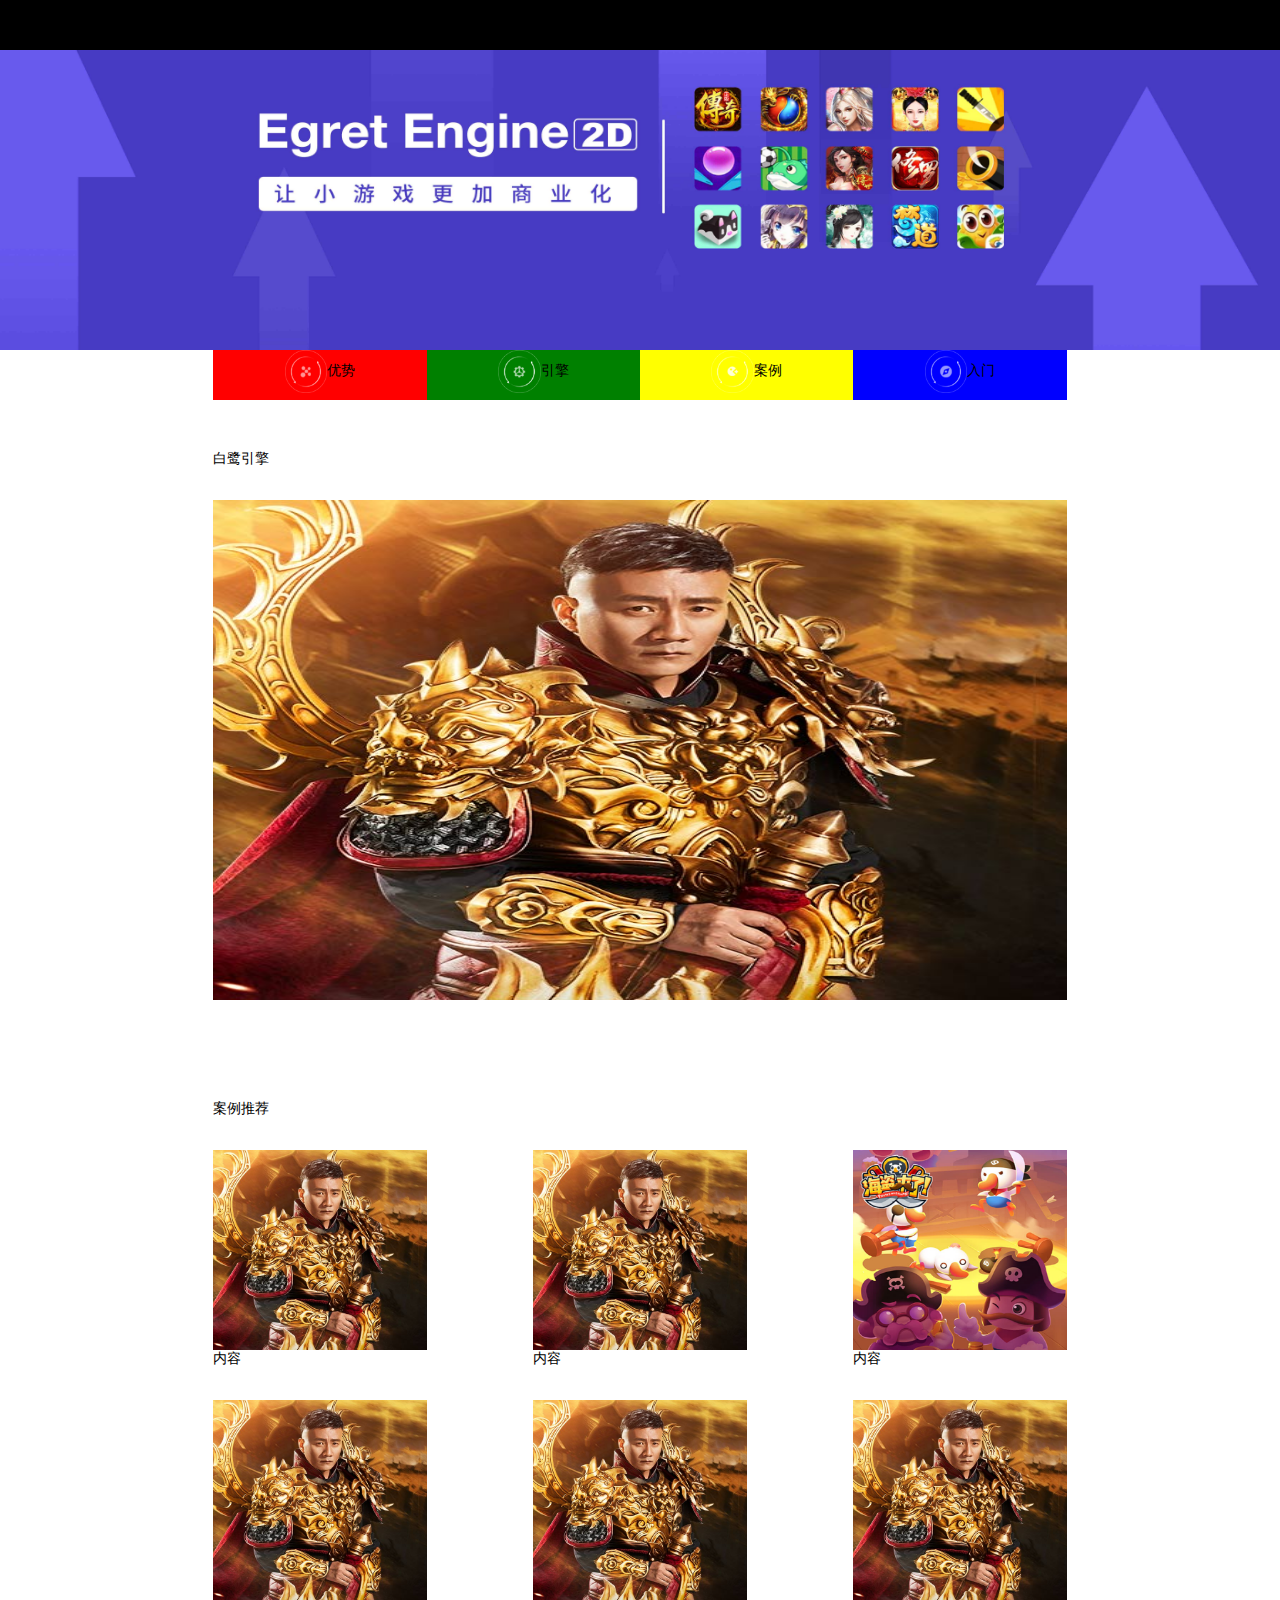
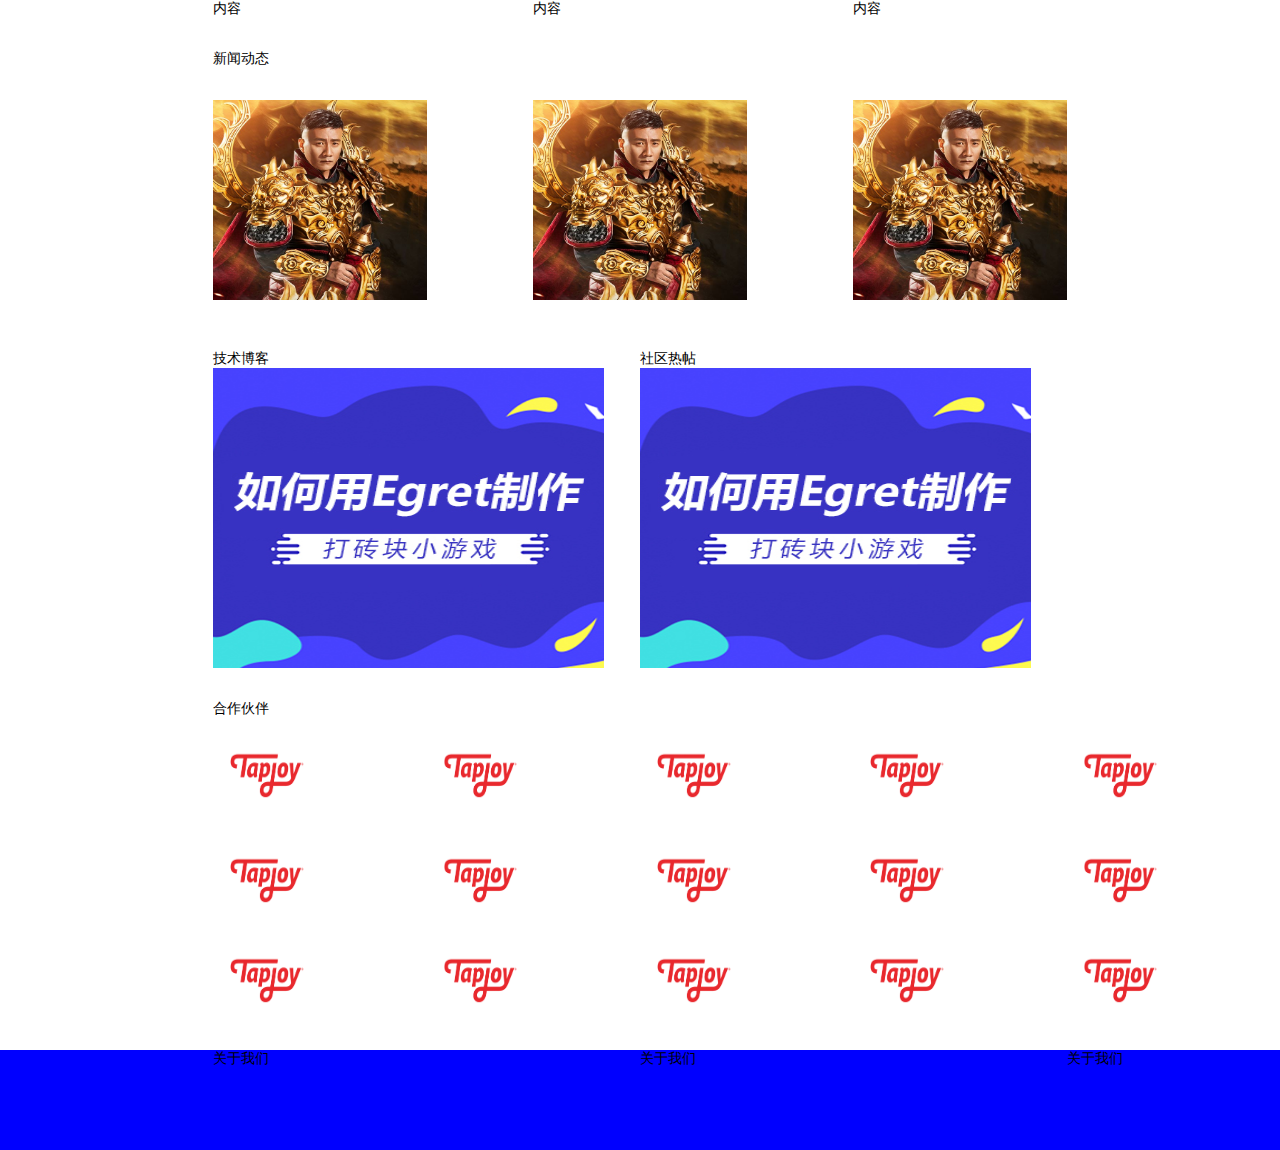
<file: layui-v2.4.5/index.html>
<!DOCTYPE html>
<html lang="en">
<head>
    <meta charset="UTF-8">

    <title>白鹭</title>
    <link rel="stylesheet" type="text/css" href="layui/css/layui.css">
    <script type="text/javascript" src="layui/layui.js"></script>

</head>
<body>
     <div style="width: 100%;height:50px;margin:0 auto;" class="layui-row">
        <div class="layui-col-md12 layui-col-xs12" style="height:50px;width=100%;background:black ;"></div>
     </div>
     <div style="width: 100%;height:300px;margin:0 auto;" class="layui-row ">
        <div class="layui-col-md12 layui-col-xs12" style="height:300px;width=100%;">  <img src="images/kv2.jpg" width="100%" height="300px"/></div>

     </div>
     <div style="width: 100%;height:100px;margin:0 auto;" class="layui-row">
         <div class="layui-col-md2 layui-col-xs2 layui-col-md-offset2" style="background:red;height: 50px;text-align: center;"> <img src="images/bottom1.png" height: 50px; width="20%"/>优势</div>
         <div class="layui-col-md2 layui-col-xs2" style="background:green;height: 50px;text-align: center;"><img src="images/bottom2.png" height: 50px; width="20%"/>引擎</div>
         <div class="layui-col-md2 layui-col-xs2" style="background:yellow;height: 50px;text-align: center;"><img src="images/bottom3.png" height: 50px; width="20%"/>案例</div>
         <div class="layui-col-md2 layui-col-xs2" style="background:blue;height: 50px;text-align: center;"><img src="images/bottom4.png" height: 50px; width="20%"/>入门</div>
     </div>
      <div style="width: 100%;height:50px;" class="layui-row">
         <div class="layui-col-md2 layui-col-xs2 layui-col-md-offset2" style="height: 50px;">
            白鹭引擎
         </div>
     </div>
     <div style="width: 100%;height:600px;" class="layui-row">
         <div class="layui-col-md8 layui-col-xs2 layui-col-md-offset2" style="height: 500px;"">
             <img src="images/5bae0283c104d.jpg" width="100%" height="500px"/>
         </div>
     </div>
     <div style="width: 100%;height:50px;" class="layui-row">
         <div class="layui-col-md2 layui-col-xs2 layui-col-md-offset2" style="height: 50px;"">
            案例推荐
         </div>
     </div>
     <div style="width: 100%;height:200px;" class="layui-row">
         <div class="layui-col-md2 layui-col-xs2 layui-col-md-offset2" style="height: 100px;"">
             <img src="images/5bae0283c104d.jpg" width="100%" height="200px"/>
         </div>
          <div class="layui-col-md2 layui-col-xs2 layui-col-md-offset1" style="height: 100px;"">
             <img src="images/5bae0283c104d.jpg" width="100%" height="200px"/>
         </div>
          <div class="layui-col-md2 layui-col-xs2 layui-col-md-offset1" style="height: 100px;"">
             <img src="images/5bae02b9c85ac.jpg" width="100%" height="200px"/>
         </div>
     </div>
     <div style="width: 100%;height:50px;" class="layui-row">

         <div class="layui-col-md2 layui-col-xs2 layui-col-md-offset2" style="height: 50px;"">
             内容
         </div>
          <div class="layui-col-md2 layui-col-xs2 layui-col-md-offset1" style="height: 50px;"">
             内容
         </div>
          <div class="layui-col-md2 layui-col-xs2 layui-col-md-offset1" style="height: 50px;"">
            内容
         </div>
     </div>
       <div style="width: 100%;height:200px;" class="layui-row">
         <div class="layui-col-md2 layui-col-xs2 layui-col-md-offset2" style="height: 100px;"">
             <img src="images/5bae0283c104d.jpg" width="100%" height="200px"/>
         </div>
          <div class="layui-col-md2 layui-col-xs2 layui-col-md-offset1" style="height: 100px;"">
             <img src="images/5bae0283c104d.jpg" width="100%" height="200px"/>
         </div>
          <div class="layui-col-md2 layui-col-xs2 layui-col-md-offset1" style="height: 100px;"">
             <img src="images/5bae0283c104d.jpg" width="100%" height="200px"/>
         </div>
     </div>
       <div style="width: 100%;height:50px;" class="layui-row">

         <div class="layui-col-md2 layui-col-xs2 layui-col-md-offset2" style="height: 50px;"">
             内容
         </div>
          <div class="layui-col-md2 layui-col-xs2 layui-col-md-offset1" style="height: 50px;"">
             内容
         </div>
          <div class="layui-col-md2 layui-col-xs2 layui-col-md-offset1" style="height: 50px;"">
            内容
         </div>
      </div>
      <div style="width: 100%;height:50px;" class="layui-row">
         <div class="layui-col-md2 layui-col-xs2 layui-col-md-offset2" style="height: 50px;"">
            新闻动态
         </div>
     </div>
       <div style="width: 100%;height:250px;" class="layui-row">
         <div class="layui-col-md2 layui-col-xs2 layui-col-md-offset2" style="height: 100px;"">
             <img src="images/5bae0283c104d.jpg" width="100%" height="200px"/>
         </div>
          <div class="layui-col-md2 layui-col-xs2 layui-col-md-offset1" style="height: 100px;"">
             <img src="images/5bae0283c104d.jpg" width="100%" height="200px"/>
         </div>
          <div class="layui-col-md2 layui-col-xs2 layui-col-md-offset1" style="height: 100px;"">
             <img src="images/5bae0283c104d.jpg" width="100%" height="200px"/>
         </div>
     </div>

      <div style="width: 100%;height:350px;" class="layui-row">
        <div class="layui-col-md4 layui-col-xs6 layui-col-md-offset2" style="height: 300px;">
          <div style="width: 100%;height:300px;" class="layui-row">
               <div class="layui-col-md12 layui-col-xs12">技术博客 </div>
                <div class="layui-col-md11 layui-col-xs12" ><img src="images/5caafdfa816e0.jpg" width="100%" height="300" ></div>
          </div>
        </div>
        <div class="layui-col-md4 layui-col-xs6 " style="height: 300px;">
          <div style="width: 100%;height:300px;" class="layui-row">
               <div class="layui-col-md12 layui-col-xs12">社区热帖 </div>
                <div class="layui-col-md11 layui-col-xs12" ><img src="images/5caafdfa816e0.jpg" width="100%" height="300" ></div>
          </div>
        </div>
      </div>
       <div style="width: 100%;height:50px;" class="layui-row">
         <div class="layui-col-md2 layui-col-xs2 layui-col-md-offset2" style="height: 50px;">
            合作伙伴
         </div>
     </div>
     <div style="width: 100%;height:100px;" class="layui-row">
        <div class="layui-col-md1 layui-col-xs2 layui-col-md-offset2" style="height: 50px;"><img src="images/tap.png"/ width="100%" height="50px"></div>
        <div class="layui-col-md1 layui-col-xs2 layui-col-md-offset1" style="height: 50px;"><img src="images/tap.png"/ width="100%" height="50px"></div>
        <div class="layui-col-md1 layui-col-xs2 layui-col-md-offset1" style="height: 50px;"><img src="images/tap.png"/ width="100%" height="50px"></div>
        <div class="layui-col-md1 layui-col-xs2 layui-col-md-offset1" style="height: 50px;"><img src="images/tap.png"/ width="100%" height="50px"></div>
        <div class="layui-col-md1 layui-col-xs2 layui-col-md-offset1" style="height: 50px;"><img src="images/tap.png"/ width="100%" height="50px"></div>

     </div>
     <div class="layui-col-md12 " style="height: 5px;"></div>
     <div style="width: 100%;height:100px;" class="layui-row">
        <div class="layui-col-md1 layui-col-xs2 layui-col-md-offset2" style="height: 50px;"><img src="images/tap.png"/ width="100%" height="50px"></div>
        <div class="layui-col-md1 layui-col-xs2 layui-col-md-offset1" style="height: 50px;"><img src="images/tap.png"/ width="100%" height="50px"></div>
        <div class="layui-col-md1 layui-col-xs2 layui-col-md-offset1" style="height: 50px;"><img src="images/tap.png"/ width="100%" height="50px"></div>
        <div class="layui-col-md1 layui-col-xs2 layui-col-md-offset1" style="height: 50px;"><img src="images/tap.png"/ width="100%" height="50px"></div>
        <div class="layui-col-md1 layui-col-xs2 layui-col-md-offset1" style="height: 50px;"><img src="images/tap.png"/ width="100%" height="50px"></div>

     </div>
     <div class="layui-col-md12 " style="height: 5px;"></div>
     <div style="width: 100%;height:100px;" class="layui-row">
        <div class="layui-col-md1 layui-col-xs2 layui-col-md-offset2" style="height: 50px;"><img src="images/tap.png"/ width="100%" height="50px"></div>
        <div class="layui-col-md1 layui-col-xs2 layui-col-md-offset1" style="height: 50px;"><img src="images/tap.png"/ width="100%" height="50px"></div>
        <div class="layui-col-md1 layui-col-xs2 layui-col-md-offset1" style="height: 50px;"><img src="images/tap.png"/ width="100%" height="50px"></div>
        <div class="layui-col-md1 layui-col-xs2 layui-col-md-offset1" style="height: 50px;"><img src="images/tap.png"/ width="100%" height="50px"></div>
        <div class="layui-col-md1 layui-col-xs2 layui-col-md-offset1" style="height: 50px;"><img src="images/tap.png"/ width="100%" height="50px"></div>

     </div>
   <div style="width: 100%;height:100px;margin:0 auto;background:blue ;" class="layui-row">
         <div class="layui-col-md2 layui-col-xs2 layui-col-md-offset2" >关于我们</div>
         <div class="layui-col-md2 layui-col-xs1 layui-col-md-offset2" >关于我们</div>
         <div class="layui-col-md2 layui-col-xs1 layui-col-md-offset2" >关于我们</div>

    </div>















    <!-- 最外层的 style格式 background 背景颜色 margin 左右居中  text-align：center 文本居中-->





  <script src="https://cdn.staticfile.org/html5shiv/r29/html5.min.js"></script>
  <script src="https://cdn.staticfile.org/respond.js/1.4.2/respond.min.js"></script>


</body>
</html>
</file>
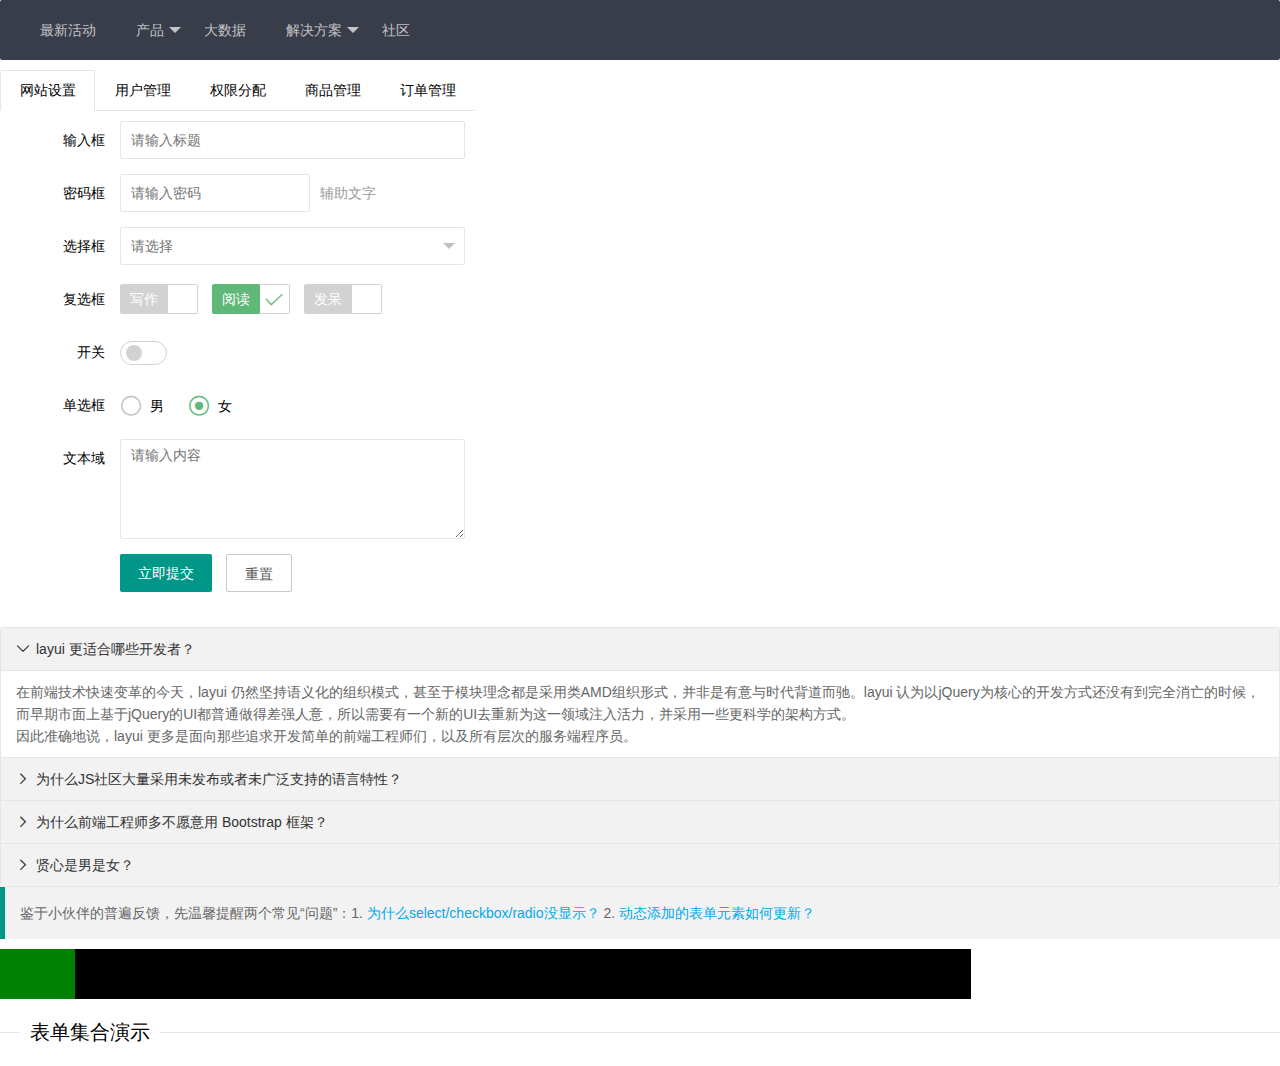
<file: layui-v2.4.6/layui-v2.4.5/index2.html>
<!DOCTYPE html>
<html lang="en">

	<head>
		<meta charset="UTF-8">
		<title>layui</title>
		<link rel="stylesheet" href="layui/css/layui.css">
		<link rel="stylesheet" href="layui/css/daohanglan.css" />
		<script type="text/javascript " src="layui/layui.js"></script>
	</head>

	<body>
		<script src="https://cdn.staticfile.org/html5shiv/r29/html5.min.js"></script>
		<script src="https://cdn.staticfile.org/respond.js/1.4.2/respond.min.js"></script>
	   <form class="layui-form" action="">
	   	<ul class="layui-nav">
  <li class="layui-nav-item"><a href="">最新活动</a></li>
  <li class="layui-nav-item ">
    <a href="javascript:;">产品</a>
    <dl class="layui-nav-child">
      <dd><a href="">选项1</a></dd>
      <dd><a href="">选项2</a></dd>
      <dd><a href="">选项3</a></dd>
    </dl>
  </li>
  <li class="layui-nav-item"><a href="">大数据</a></li>
  <li class="layui-nav-item">
    <a href="javascript:;">解决方案</a>
    <dl class="layui-nav-child">
      <dd><a href="">移动模块</a></dd>
      <dd><a href="">后台模版</a></dd>
      <dd class="layui-this"><a href="">选中项</a></dd>
      <dd><a href="">电商平台</a></dd>
    </dl>
  </li>
  <li class="layui-nav-item"><a href="">社区</a></li>
</ul>
<div class="layui-tab" style="width: 475px;">
  <ul class="layui-tab-title">
    <li class="layui-this">网站设置</li>
    <li>用户管理</li>
    <li>权限分配</li>
    <li>商品管理</li>
    <li>订单管理</li>
  </ul>
  <div class="layui-tab-content">
    <div class="layui-tab-item layui-show">
     <div class="layui-form-item">
    <label class="layui-form-label">输入框</label>
    <div class="layui-input-block">
      <input type="text" name="title" required  lay-verify="required" placeholder="请输入标题" autocomplete="off" class="layui-input">
    </div>
  </div>
  <div class="layui-form-item">
    <label class="layui-form-label">密码框</label>
    <div class="layui-input-inline">
      <input type="password" name="password" required lay-verify="required" placeholder="请输入密码" autocomplete="off" class="layui-input">
    </div>
    <div class="layui-form-mid layui-word-aux">辅助文字</div>
  </div>
  <div class="layui-form-item">
    <label class="layui-form-label">选择框</label>
    <div class="layui-input-block">
      <select name="city" lay-verify="required">
        <option value=""></option>
        <option value="0">北京</option>
        <option value="1">上海</option>
        <option value="2">广州</option>
        <option value="3">深圳</option>
        <option value="4">杭州</option>
      </select>
    </div>
  </div>
  <div class="layui-form-item">
    <label class="layui-form-label">复选框</label>
    <div class="layui-input-block">
      <input type="checkbox" name="like[write]" title="写作">
      <input type="checkbox" name="like[read]" title="阅读" checked>
      <input type="checkbox" name="like[dai]" title="发呆">
    </div>
  </div>
  <div class="layui-form-item">
    <label class="layui-form-label">开关</label>
    <div class="layui-input-block">
      <input type="checkbox" name="switch" lay-skin="switch">
    </div>
  </div>
  <div class="layui-form-item">
    <label class="layui-form-label">单选框</label>
    <div class="layui-input-block">
      <input type="radio" name="sex" value="男" title="男">
      <input type="radio" name="sex" value="女" title="女" checked>
    </div>
  </div>
  <div class="layui-form-item layui-form-text">
    <label class="layui-form-label">文本域</label>
    <div class="layui-input-block">
      <textarea name="desc" placeholder="请输入内容" class="layui-textarea"></textarea>
    </div>
  </div>
  <div class="layui-form-item">
    <div class="layui-input-block">
      <button class="layui-btn" lay-submit lay-filter="formDemo">立即提交</button>
      <button type="reset" class="layui-btn layui-btn-primary">重置</button>
    </div>
  </div>
    </div>
    <div class="layui-tab-item">
    	<div class="site-demo-button" id="layerDemo" style="margin-bottom: 0;">
  <blockquote class="layui-elem-quote layui-quote-nm">
    Tips：为了更清晰演示，每触发下述一个例子之前，都会关闭所有已经演示的层
  </blockquote>
  <button data-method="setTop" class="layui-btn">多窗口模式，层叠置顶</button>
  <button data-method="confirmTrans" class="layui-btn">配置一个透明的询问框</button>
  <button data-method="notice" class="layui-btn">示范一个公告层</button>
  <button data-method="offset" data-type="t" class="layui-btn layui-btn-normal">上弹出</button>
  <button data-method="offset" data-type="r" class="layui-btn layui-btn-normal">右弹出</button>
  <button data-method="offset" data-type="b" class="layui-btn layui-btn-normal">下弹出</button>
  <button data-method="offset" data-type="l" class="layui-btn layui-btn-normal">左弹出</button>
  <button data-method="offset" data-type="lt" class="layui-btn layui-btn-normal">左上弹出</button>
  <button data-method="offset" data-type="lb" class="layui-btn layui-btn-normal">左下弹出</button>
  <button data-method="offset" data-type="rt" class="layui-btn layui-btn-normal">右上弹出</button>
  <button data-method="offset" data-type="rb" class="layui-btn layui-btn-normal">右下弹出</button>
  <button data-method="offset" data-type="auto" class="layui-btn layui-btn-normal">居中弹出</button>
</div>
    </div>
    <div class="layui-tab-item">内容3</div>
    <div class="layui-tab-item">内容4</div>
    <div class="layui-tab-item">内容5</div>
  </div>
</div>
<div class="layui-collapse" lay-accordion="">
  <div class="layui-colla-item">
    <h2 class="layui-colla-title">layui 更适合哪些开发者？</h2>
    <div class="layui-colla-content layui-show">
      <p>在前端技术快速变革的今天，layui 仍然坚持语义化的组织模式，甚至于模块理念都是采用类AMD组织形式，并非是有意与时代背道而驰。layui 认为以jQuery为核心的开发方式还没有到完全消亡的时候，而早期市面上基于jQuery的UI都普通做得差强人意，所以需要有一个新的UI去重新为这一领域注入活力，并采用一些更科学的架构方式。
      <br>
      因此准确地说，layui 更多是面向那些追求开发简单的前端工程师们，以及所有层次的服务端程序员。</p>
    </div>
  </div>
  <div class="layui-colla-item">
    <h2 class="layui-colla-title">为什么JS社区大量采用未发布或者未广泛支持的语言特性？</h2>
    <div class="layui-colla-content">
      <p>有不少其他答案说是因为JS太差。我下面的答案已经说了，这不是根本性的原因。但除此之外，我还要纠正一些对JS具体问题的误解。JS当初是被作为脚本语言设计的，所以某些问题并不是JS设计得差或者是JS设计者的失误。比如var的作用域问题，并不是“错误”，而是当时绝大部分脚本语言都是这样的，如perl/php/sh等。模块的问题也是，脚本语言几乎都没有模块/命名空间功能。弱类型、for-in之类的问题也是，只不过现在用那些老的脚本语言的人比较少，所以很多人都误以为是JS才有的坑。另外有人说JS是半残语言，满足不了开发需求，1999年就该死。半残这个嘛，就夸张了。JS虽然有很多问题，但是设计总体还是优秀的。——来自知乎@贺师俊</p>
    </div>
  </div>
  <div class="layui-colla-item">
    <h2 class="layui-colla-title">为什么前端工程师多不愿意用 Bootstrap 框架？</h2>
    <div class="layui-colla-content">
      <p>因为不适合。如果希望开发长期的项目或者制作产品类网站，那么就需要实现特定的设计，为了在维护项目中可以方便地按设计师要求快速修改样式，肯定会逐步编写出各种业务组件、工具类，相当于为项目自行开发一套框架。——来自知乎@Kayo</p>
    </div>
  </div>
  <div class="layui-colla-item">
    <h2 class="layui-colla-title">贤心是男是女？</h2>
    <div class="layui-colla-content" id="layerDemo">
    	  <button data-method="setTop" class="layui-btn">多窗口模式，层叠置顶</button>
 
      <p>man！ 所以这个问题不要再出现了。。。</p>
    </div>
  </div>
</div>
 
</form>



<script src="//res.layui.com/layui/dist/layui.js" charset="utf-8"></script>
<!-- 注意：如果你直接复制所有代码到本地，上述js路径需要改成你本地的 -->

 
<script>
//Demolayui.use('element', function(){
  
layui.use('form', function(){
  var form = layui.form;
  
  //监听提交
  form.on('submit(formDemo)', function(data){
    layer.msg(JSON.stringify(data.field));
    return false;
  });
});
</script>


<blockquote class="layui-elem-quote layui-text">
  鉴于小伙伴的普遍反馈，先温馨提醒两个常见“问题”：1. <a href="/doc/base/faq.html#form" target="_blank">为什么select/checkbox/radio没显示？</a> 2. <a href="/doc/modules/form.html#render" target="_blank">动态添加的表单元素如何更新？</a>
</blockquote>
 <div class="layui-row " style="width: 70%;height:50px;background: green;">
				<div class="layui-col-md11 layui-col-lg-offset1 " style="width: 100%;height:50px;background: black;">
				        
				</div>
				
  </div>
              
<fieldset class="layui-elem-field layui-field-title" style="margin-top: 20px;">
  <legend>表单集合演示</legend>
</fieldset>


<script src="//res.layui.com/layui/dist/layui.js" charset="utf-8"></script>
<!-- 注意：如果你直接复制所有代码到本地，上述js路径需要改成你本地的 -->
<script>
layui.use('element', function(){
  var element = layui.element; //导航的hover效果、二级菜单等功能，需要依赖element模块
  
  //监听导航点击
  element.on('nav(demo)', function(elem){
    //console.log(elem)
    layer.msg(elem.text());
  });
});
</script>
<script>
layui.use('layer', function(){ //独立版的layer无需执行这一句
  var $ = layui.jquery, layer = layui.layer; //独立版的layer无需执行这一句
  
  //触发事件
  var active = {
    setTop: function(){
      var that = this; 
      //多窗口模式，层叠置顶
      layer.open({
        type: 2 //此处以iframe举例
        ,title: '当你选择该窗体时，即会在最顶端'
        ,area: ['390px', '260px']
        ,shade: 0
        ,maxmin: true
        ,offset: [ //为了演示，随机坐标
          Math.random()*($(window).height()-300)
          ,Math.random()*($(window).width()-390)
        ] 
        ,content: '//layer.layui.com/test/settop.html'
        ,btn: ['继续弹出', '全部关闭'] //只是为了演示
        ,yes: function(){
          $(that).click(); 
        }
        ,btn2: function(){
          layer.closeAll();
        }
        
        ,zIndex: layer.zIndex //重点1
        ,success: function(layero){
          layer.setTop(layero); //重点2
        }
      });
    }
    ,confirmTrans: function(){
      //配置一个透明的询问框
      layer.msg('大部分参数都是可以公用的<br>合理搭配，展示不一样的风格', {
        time: 20000, //20s后自动关闭
        btn: ['明白了', '知道了', '哦']
      });
    }
    ,notice: function(){
      //示范一个公告层
      layer.open({
        type: 1
        ,title: false //不显示标题栏
        ,closeBtn: false
        ,area: '300px;'
        ,shade: 0.8
        ,id: 'LAY_layuipro' //设定一个id，防止重复弹出
        ,btn: ['火速围观', '残忍拒绝']
        ,btnAlign: 'c'
        ,moveType: 1 //拖拽模式，0或者1
        ,content: '<div style="padding: 50px; line-height: 22px; background-color: #393D49; color: #fff; font-weight: 300;">你知道吗？亲！<br>layer ≠ layui<br><br>layer只是作为Layui的一个弹层模块，由于其用户基数较大，所以常常会有人以为layui是layerui<br><br>layer虽然已被 Layui 收编为内置的弹层模块，但仍然会作为一个独立组件全力维护、升级。<br><br>我们此后的征途是星辰大海 ^_^</div>'
        ,success: function(layero){
          var btn = layero.find('.layui-layer-btn');
          btn.find('.layui-layer-btn0').attr({
            href: 'http://www.layui.com/'
            ,target: '_blank'
          });
        }
      });
    }
    ,offset: function(othis){
      var type = othis.data('type')
      ,text = othis.text();
      
      layer.open({
        type: 1
        ,offset: type //具体配置参考：http://www.layui.com/doc/modules/layer.html#offset
        ,id: 'layerDemo'+type //防止重复弹出
        ,content: '<div style="padding: 20px 100px;">'+ text +'</div>'
        ,btn: '关闭全部'
        ,btnAlign: 'c' //按钮居中
        ,shade: 0 //不显示遮罩
        ,yes: function(){
          layer.closeAll();
        }
      });
    }
  };
  
  $('#layerDemo .layui-btn').on('click', function(){
    var othis = $(this), method = othis.data('method');
    active[method] ? active[method].call(this, othis) : '';
  });
  
});
</script>
	</body>
	

</html>
</file>
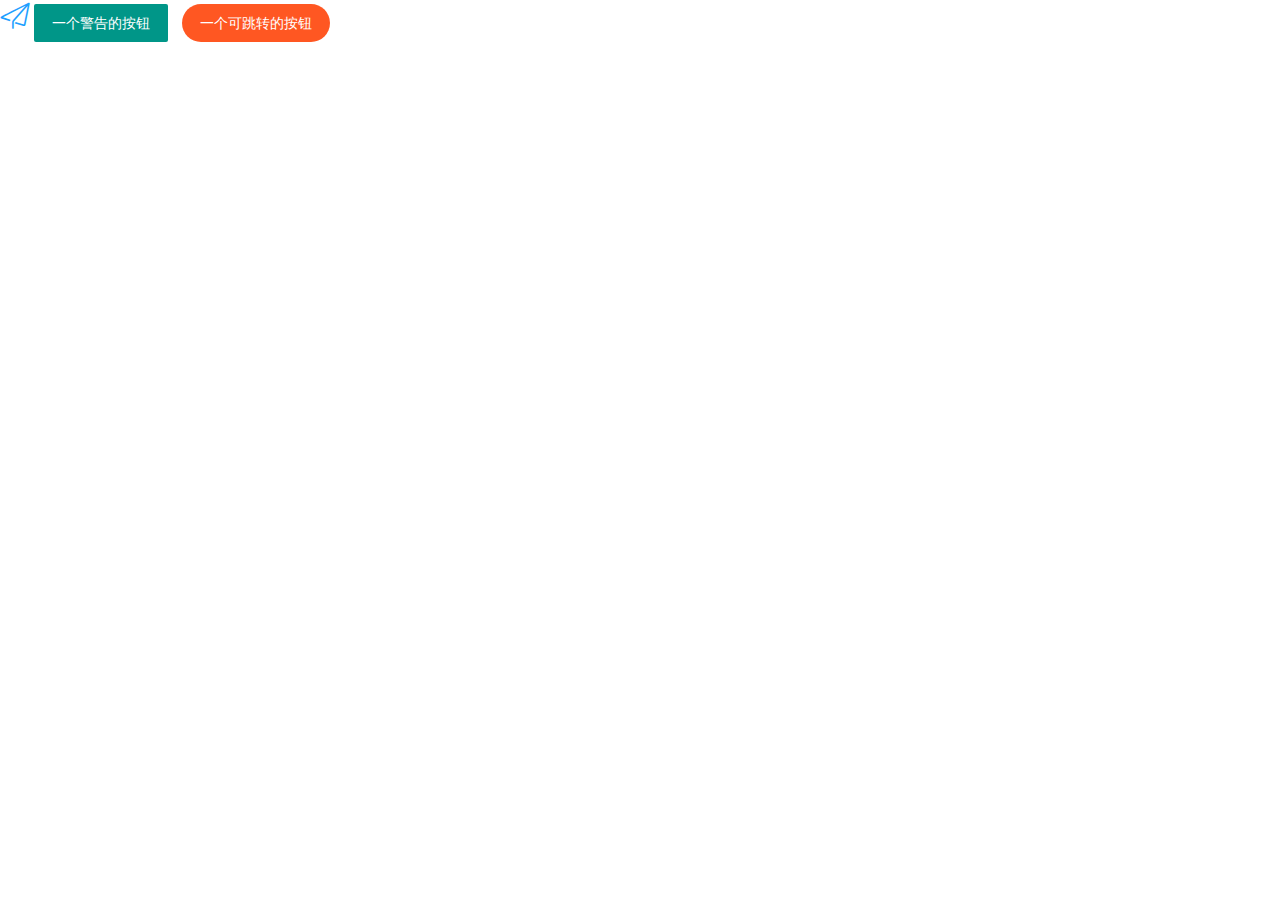
<file: layui-v2.4.6/layui-v2.4.5/test.html>
<!DOCTYPE html>
<html>
	<head>
		<meta charset="UTF-8">
		<title></title>
		<link rel="stylesheet" type="text/css" href="layui/css/layui.css">
    <script type="text/javascript" src="layui/layui.js"></script>
	</head>
	<body>
		<script src="https://cdn.staticfile.org/html5shiv/r29/html5.min.js"></script>
        <script src="https://cdn.staticfile.org/respond.js/1.4.2/respond.min.js"></script>
        <i class="layui-icon layui-icon-release" style="font-size: 30px; color: #1E9FFF;"></i>
        <button class="layui-btn">一个警告的按钮</button>
<a href="http://www.layui.com" class="layui-btn layui-btn-radius layui-btn-danger">一个可跳转的按钮</a>
	</body>
</html>
</file>
<file: layui-v2.4.5/layui/css/layui.css>
/** layui-v2.4.5 MIT License By https://www.layui.com */
 .layui-inline,img{display:inline-block;vertical-align:middle}h1,h2,h3,h4,h5,h6{font-weight:400}.layui-edge,.layui-header,.layui-inline,.layui-main{position:relative}.layui-elip,.layui-form-checkbox span,.layui-form-pane .layui-form-label{text-overflow:ellipsis;white-space:nowrap}.layui-btn,.layui-edge,.layui-inline,img{vertical-align:middle}.layui-btn,.layui-disabled,.layui-icon,.layui-unselect{-webkit-user-select:none;-ms-user-select:none;-moz-user-select:none}blockquote,body,button,dd,div,dl,dt,form,h1,h2,h3,h4,h5,h6,input,li,ol,p,pre,td,textarea,th,ul{margin:0;padding:0;-webkit-tap-highlight-color:rgba(0,0,0,0)}a:active,a:hover{outline:0}img{border:none}li{list-style:none}table{border-collapse:collapse;border-spacing:0}h4,h5,h6{font-size:100%}button,input,optgroup,option,select,textarea{font-family:inherit;font-size:inherit;font-style:inherit;font-weight:inherit;outline:0}pre{white-space:pre-wrap;white-space:-moz-pre-wrap;white-space:-pre-wrap;white-space:-o-pre-wrap;word-wrap:break-word}body{line-height:24px;font:14px Helvetica Neue,Helvetica,PingFang SC,Tahoma,Arial,sans-serif}hr{height:1px;margin:10px 0;border:0;clear:both}a{color:#333;text-decoration:none}a:hover{color:#777}a cite{font-style:normal;*cursor:pointer}.layui-border-box,.layui-border-box *{box-sizing:border-box}.layui-box,.layui-box *{box-sizing:content-box}.layui-clear{clear:both;*zoom:1}.layui-clear:after{content:'\20';clear:both;*zoom:1;display:block;height:0}.layui-inline{*display:inline;*zoom:1}.layui-edge{display:inline-block;width:0;height:0;border-width:6px;border-style:dashed;border-color:transparent;overflow:hidden}.layui-edge-top{top:-4px;border-bottom-color:#999;border-bottom-style:solid}.layui-edge-right{border-left-color:#999;border-left-style:solid}.layui-edge-bottom{top:2px;border-top-color:#999;border-top-style:solid}.layui-edge-left{border-right-color:#999;border-right-style:solid}.layui-elip{overflow:hidden}.layui-disabled,.layui-disabled:hover{color:#d2d2d2!important;cursor:not-allowed!important}.layui-circle{border-radius:100%}.layui-show{display:block!important}.layui-hide{display:none!important}@font-face{font-family:layui-icon;src:url(../font/iconfont.eot?v=240);src:url(../font/iconfont.eot?v=240#iefix) format('embedded-opentype'),url(../font/iconfont.svg?v=240#iconfont) format('svg'),url(../font/iconfont.woff?v=240) format('woff'),url(../font/iconfont.ttf?v=240) format('truetype')}.layui-icon{font-family:layui-icon!important;font-size:16px;font-style:normal;-webkit-font-smoothing:antialiased;-moz-osx-font-smoothing:grayscale}.layui-icon-reply-fill:before{content:"\e611"}.layui-icon-set-fill:before{content:"\e614"}.layui-icon-menu-fill:before{content:"\e60f"}.layui-icon-search:before{content:"\e615"}.layui-icon-share:before{content:"\e641"}.layui-icon-set-sm:before{content:"\e620"}.layui-icon-engine:before{content:"\e628"}.layui-icon-close:before{content:"\1006"}.layui-icon-close-fill:before{content:"\1007"}.layui-icon-chart-screen:before{content:"\e629"}.layui-icon-star:before{content:"\e600"}.layui-icon-circle-dot:before{content:"\e617"}.layui-icon-chat:before{content:"\e606"}.layui-icon-release:before{content:"\e609"}.layui-icon-list:before{content:"\e60a"}.layui-icon-chart:before{content:"\e62c"}.layui-icon-ok-circle:before{content:"\1005"}.layui-icon-layim-theme:before{content:"\e61b"}.layui-icon-table:before{content:"\e62d"}.layui-icon-right:before{content:"\e602"}.layui-icon-left:before{content:"\e603"}.layui-icon-cart-simple:before{content:"\e698"}.layui-icon-face-cry:before{content:"\e69c"}.layui-icon-face-smile:before{content:"\e6af"}.layui-icon-survey:before{content:"\e6b2"}.layui-icon-tree:before{content:"\e62e"}.layui-icon-upload-circle:before{content:"\e62f"}.layui-icon-add-circle:before{content:"\e61f"}.layui-icon-download-circle:before{content:"\e601"}.layui-icon-templeate-1:before{content:"\e630"}.layui-icon-util:before{content:"\e631"}.layui-icon-face-surprised:before{content:"\e664"}.layui-icon-edit:before{content:"\e642"}.layui-icon-speaker:before{content:"\e645"}.layui-icon-down:before{content:"\e61a"}.layui-icon-file:before{content:"\e621"}.layui-icon-layouts:before{content:"\e632"}.layui-icon-rate-half:before{content:"\e6c9"}.layui-icon-add-circle-fine:before{content:"\e608"}.layui-icon-prev-circle:before{content:"\e633"}.layui-icon-read:before{content:"\e705"}.layui-icon-404:before{content:"\e61c"}.layui-icon-carousel:before{content:"\e634"}.layui-icon-help:before{content:"\e607"}.layui-icon-code-circle:before{content:"\e635"}.layui-icon-water:before{content:"\e636"}.layui-icon-username:before{content:"\e66f"}.layui-icon-find-fill:before{content:"\e670"}.layui-icon-about:before{content:"\e60b"}.layui-icon-location:before{content:"\e715"}.layui-icon-up:before{content:"\e619"}.layui-icon-pause:before{content:"\e651"}.layui-icon-date:before{content:"\e637"}.layui-icon-layim-uploadfile:before{content:"\e61d"}.layui-icon-delete:before{content:"\e640"}.layui-icon-play:before{content:"\e652"}.layui-icon-top:before{content:"\e604"}.layui-icon-friends:before{content:"\e612"}.layui-icon-refresh-3:before{content:"\e9aa"}.layui-icon-ok:before{content:"\e605"}.layui-icon-layer:before{content:"\e638"}.layui-icon-face-smile-fine:before{content:"\e60c"}.layui-icon-dollar:before{content:"\e659"}.layui-icon-group:before{content:"\e613"}.layui-icon-layim-download:before{content:"\e61e"}.layui-icon-picture-fine:before{content:"\e60d"}.layui-icon-link:before{content:"\e64c"}.layui-icon-diamond:before{content:"\e735"}.layui-icon-log:before{content:"\e60e"}.layui-icon-rate-solid:before{content:"\e67a"}.layui-icon-fonts-del:before{content:"\e64f"}.layui-icon-unlink:before{content:"\e64d"}.layui-icon-fonts-clear:before{content:"\e639"}.layui-icon-triangle-r:before{content:"\e623"}.layui-icon-circle:before{content:"\e63f"}.layui-icon-radio:before{content:"\e643"}.layui-icon-align-center:before{content:"\e647"}.layui-icon-align-right:before{content:"\e648"}.layui-icon-align-left:before{content:"\e649"}.layui-icon-loading-1:before{content:"\e63e"}.layui-icon-return:before{content:"\e65c"}.layui-icon-fonts-strong:before{content:"\e62b"}.layui-icon-upload:before{content:"\e67c"}.layui-icon-dialogue:before{content:"\e63a"}.layui-icon-video:before{content:"\e6ed"}.layui-icon-headset:before{content:"\e6fc"}.layui-icon-cellphone-fine:before{content:"\e63b"}.layui-icon-add-1:before{content:"\e654"}.layui-icon-face-smile-b:before{content:"\e650"}.layui-icon-fonts-html:before{content:"\e64b"}.layui-icon-form:before{content:"\e63c"}.layui-icon-cart:before{content:"\e657"}.layui-icon-camera-fill:before{content:"\e65d"}.layui-icon-tabs:before{content:"\e62a"}.layui-icon-fonts-code:before{content:"\e64e"}.layui-icon-fire:before{content:"\e756"}.layui-icon-set:before{content:"\e716"}.layui-icon-fonts-u:before{content:"\e646"}.layui-icon-triangle-d:before{content:"\e625"}.layui-icon-tips:before{content:"\e702"}.layui-icon-picture:before{content:"\e64a"}.layui-icon-more-vertical:before{content:"\e671"}.layui-icon-flag:before{content:"\e66c"}.layui-icon-loading:before{content:"\e63d"}.layui-icon-fonts-i:before{content:"\e644"}.layui-icon-refresh-1:before{content:"\e666"}.layui-icon-rmb:before{content:"\e65e"}.layui-icon-home:before{content:"\e68e"}.layui-icon-user:before{content:"\e770"}.layui-icon-notice:before{content:"\e667"}.layui-icon-login-weibo:before{content:"\e675"}.layui-icon-voice:before{content:"\e688"}.layui-icon-upload-drag:before{content:"\e681"}.layui-icon-login-qq:before{content:"\e676"}.layui-icon-snowflake:before{content:"\e6b1"}.layui-icon-file-b:before{content:"\e655"}.layui-icon-template:before{content:"\e663"}.layui-icon-auz:before{content:"\e672"}.layui-icon-console:before{content:"\e665"}.layui-icon-app:before{content:"\e653"}.layui-icon-prev:before{content:"\e65a"}.layui-icon-website:before{content:"\e7ae"}.layui-icon-next:before{content:"\e65b"}.layui-icon-component:before{content:"\e857"}.layui-icon-more:before{content:"\e65f"}.layui-icon-login-wechat:before{content:"\e677"}.layui-icon-shrink-right:before{content:"\e668"}.layui-icon-spread-left:before{content:"\e66b"}.layui-icon-camera:before{content:"\e660"}.layui-icon-note:before{content:"\e66e"}.layui-icon-refresh:before{content:"\e669"}.layui-icon-female:before{content:"\e661"}.layui-icon-male:before{content:"\e662"}.layui-icon-password:before{content:"\e673"}.layui-icon-senior:before{content:"\e674"}.layui-icon-theme:before{content:"\e66a"}.layui-icon-tread:before{content:"\e6c5"}.layui-icon-praise:before{content:"\e6c6"}.layui-icon-star-fill:before{content:"\e658"}.layui-icon-rate:before{content:"\e67b"}.layui-icon-template-1:before{content:"\e656"}.layui-icon-vercode:before{content:"\e679"}.layui-icon-cellphone:before{content:"\e678"}.layui-icon-screen-full:before{content:"\e622"}.layui-icon-screen-restore:before{content:"\e758"}.layui-icon-cols:before{content:"\e610"}.layui-icon-export:before{content:"\e67d"}.layui-icon-print:before{content:"\e66d"}.layui-icon-slider:before{content:"\e714"}.layui-main{width:1140px;margin:0 auto}.layui-header{z-index:1000;height:60px}.layui-header a:hover{transition:all .5s;-webkit-transition:all .5s}.layui-side{position:fixed;left:0;top:0;bottom:0;z-index:999;width:200px;overflow-x:hidden}.layui-side-scroll{position:relative;width:220px;height:100%;overflow-x:hidden}.layui-body{position:absolute;left:200px;right:0;top:0;bottom:0;z-index:998;width:auto;overflow:hidden;overflow-y:auto;box-sizing:border-box}.layui-layout-body{overflow:hidden}.layui-layout-admin .layui-header{background-color:#23262E}.layui-layout-admin .layui-side{top:60px;width:200px;overflow-x:hidden}.layui-layout-admin .layui-body{top:60px;bottom:44px}.layui-layout-admin .layui-main{width:auto;margin:0 15px}.layui-layout-admin .layui-footer{position:fixed;left:200px;right:0;bottom:0;height:44px;line-height:44px;padding:0 15px;background-color:#eee}.layui-layout-admin .layui-logo{position:absolute;left:0;top:0;width:200px;height:100%;line-height:60px;text-align:center;color:#009688;font-size:16px}.layui-layout-admin .layui-header .layui-nav{background:0 0}.layui-layout-left{position:absolute!important;left:200px;top:0}.layui-layout-right{position:absolute!important;right:0;top:0}.layui-container{position:relative;margin:0 auto;padding:0 15px;box-sizing:border-box}.layui-fluid{position:relative;margin:0 auto;padding:0 15px}.layui-row:after,.layui-row:before{content:'';display:block;clear:both}.layui-col-lg1,.layui-col-lg10,.layui-col-lg11,.layui-col-lg12,.layui-col-lg2,.layui-col-lg3,.layui-col-lg4,.layui-col-lg5,.layui-col-lg6,.layui-col-lg7,.layui-col-lg8,.layui-col-lg9,.layui-col-md1,.layui-col-md10,.layui-col-md11,.layui-col-md12,.layui-col-md2,.layui-col-md3,.layui-col-md4,.layui-col-md5,.layui-col-md6,.layui-col-md7,.layui-col-md8,.layui-col-md9,.layui-col-sm1,.layui-col-sm10,.layui-col-sm11,.layui-col-sm12,.layui-col-sm2,.layui-col-sm3,.layui-col-sm4,.layui-col-sm5,.layui-col-sm6,.layui-col-sm7,.layui-col-sm8,.layui-col-sm9,.layui-col-xs1,.layui-col-xs10,.layui-col-xs11,.layui-col-xs12,.layui-col-xs2,.layui-col-xs3,.layui-col-xs4,.layui-col-xs5,.layui-col-xs6,.layui-col-xs7,.layui-col-xs8,.layui-col-xs9{position:relative;display:block;box-sizing:border-box}.layui-col-xs1,.layui-col-xs10,.layui-col-xs11,.layui-col-xs12,.layui-col-xs2,.layui-col-xs3,.layui-col-xs4,.layui-col-xs5,.layui-col-xs6,.layui-col-xs7,.layui-col-xs8,.layui-col-xs9{float:left}.layui-col-xs1{width:8.33333333%}.layui-col-xs2{width:16.66666667%}.layui-col-xs3{width:25%}.layui-col-xs4{width:33.33333333%}.layui-col-xs5{width:41.66666667%}.layui-col-xs6{width:50%}.layui-col-xs7{width:58.33333333%}.layui-col-xs8{width:66.66666667%}.layui-col-xs9{width:75%}.layui-col-xs10{width:83.33333333%}.layui-col-xs11{width:91.66666667%}.layui-col-xs12{width:100%}.layui-col-xs-offset1{margin-left:8.33333333%}.layui-col-xs-offset2{margin-left:16.66666667%}.layui-col-xs-offset3{margin-left:25%}.layui-col-xs-offset4{margin-left:33.33333333%}.layui-col-xs-offset5{margin-left:41.66666667%}.layui-col-xs-offset6{margin-left:50%}.layui-col-xs-offset7{margin-left:58.33333333%}.layui-col-xs-offset8{margin-left:66.66666667%}.layui-col-xs-offset9{margin-left:75%}.layui-col-xs-offset10{margin-left:83.33333333%}.layui-col-xs-offset11{margin-left:91.66666667%}.layui-col-xs-offset12{margin-left:100%}@media screen and (max-width:768px){.layui-hide-xs{display:none!important}.layui-show-xs-block{display:block!important}.layui-show-xs-inline{display:inline!important}.layui-show-xs-inline-block{display:inline-block!important}}@media screen and (min-width:768px){.layui-container{width:750px}.layui-hide-sm{display:none!important}.layui-show-sm-block{display:block!important}.layui-show-sm-inline{display:inline!important}.layui-show-sm-inline-block{display:inline-block!important}.layui-col-sm1,.layui-col-sm10,.layui-col-sm11,.layui-col-sm12,.layui-col-sm2,.layui-col-sm3,.layui-col-sm4,.layui-col-sm5,.layui-col-sm6,.layui-col-sm7,.layui-col-sm8,.layui-col-sm9{float:left}.layui-col-sm1{width:8.33333333%}.layui-col-sm2{width:16.66666667%}.layui-col-sm3{width:25%}.layui-col-sm4{width:33.33333333%}.layui-col-sm5{width:41.66666667%}.layui-col-sm6{width:50%}.layui-col-sm7{width:58.33333333%}.layui-col-sm8{width:66.66666667%}.layui-col-sm9{width:75%}.layui-col-sm10{width:83.33333333%}.layui-col-sm11{width:91.66666667%}.layui-col-sm12{width:100%}.layui-col-sm-offset1{margin-left:8.33333333%}.layui-col-sm-offset2{margin-left:16.66666667%}.layui-col-sm-offset3{margin-left:25%}.layui-col-sm-offset4{margin-left:33.33333333%}.layui-col-sm-offset5{margin-left:41.66666667%}.layui-col-sm-offset6{margin-left:50%}.layui-col-sm-offset7{margin-left:58.33333333%}.layui-col-sm-offset8{margin-left:66.66666667%}.layui-col-sm-offset9{margin-left:75%}.layui-col-sm-offset10{margin-left:83.33333333%}.layui-col-sm-offset11{margin-left:91.66666667%}.layui-col-sm-offset12{margin-left:100%}}@media screen and (min-width:992px){.layui-container{width:970px}.layui-hide-md{display:none!important}.layui-show-md-block{display:block!important}.layui-show-md-inline{display:inline!important}.layui-show-md-inline-block{display:inline-block!important}.layui-col-md1,.layui-col-md10,.layui-col-md11,.layui-col-md12,.layui-col-md2,.layui-col-md3,.layui-col-md4,.layui-col-md5,.layui-col-md6,.layui-col-md7,.layui-col-md8,.layui-col-md9{float:left}.layui-col-md1{width:8.33333333%}.layui-col-md2{width:16.66666667%}.layui-col-md3{width:25%}.layui-col-md4{width:33.33333333%}.layui-col-md5{width:41.66666667%}.layui-col-md6{width:50%}.layui-col-md7{width:58.33333333%}.layui-col-md8{width:66.66666667%}.layui-col-md9{width:75%}.layui-col-md10{width:83.33333333%}.layui-col-md11{width:91.66666667%}.layui-col-md12{width:100%}.layui-col-md-offset1{margin-left:8.33333333%}.layui-col-md-offset2{margin-left:16.66666667%}.layui-col-md-offset3{margin-left:25%}.layui-col-md-offset4{margin-left:33.33333333%}.layui-col-md-offset5{margin-left:41.66666667%}.layui-col-md-offset6{margin-left:50%}.layui-col-md-offset7{margin-left:58.33333333%}.layui-col-md-offset8{margin-left:66.66666667%}.layui-col-md-offset9{margin-left:75%}.layui-col-md-offset10{margin-left:83.33333333%}.layui-col-md-offset11{margin-left:91.66666667%}.layui-col-md-offset12{margin-left:100%}}@media screen and (min-width:1200px){.layui-container{width:1170px}.layui-hide-lg{display:none!important}.layui-show-lg-block{display:block!important}.layui-show-lg-inline{display:inline!important}.layui-show-lg-inline-block{display:inline-block!important}.layui-col-lg1,.layui-col-lg10,.layui-col-lg11,.layui-col-lg12,.layui-col-lg2,.layui-col-lg3,.layui-col-lg4,.layui-col-lg5,.layui-col-lg6,.layui-col-lg7,.layui-col-lg8,.layui-col-lg9{float:left}.layui-col-lg1{width:8.33333333%}.layui-col-lg2{width:16.66666667%}.layui-col-lg3{width:25%}.layui-col-lg4{width:33.33333333%}.layui-col-lg5{width:41.66666667%}.layui-col-lg6{width:50%}.layui-col-lg7{width:58.33333333%}.layui-col-lg8{width:66.66666667%}.layui-col-lg9{width:75%}.layui-col-lg10{width:83.33333333%}.layui-col-lg11{width:91.66666667%}.layui-col-lg12{width:100%}.layui-col-lg-offset1{margin-left:8.33333333%}.layui-col-lg-offset2{margin-left:16.66666667%}.layui-col-lg-offset3{margin-left:25%}.layui-col-lg-offset4{margin-left:33.33333333%}.layui-col-lg-offset5{margin-left:41.66666667%}.layui-col-lg-offset6{margin-left:50%}.layui-col-lg-offset7{margin-left:58.33333333%}.layui-col-lg-offset8{margin-left:66.66666667%}.layui-col-lg-offset9{margin-left:75%}.layui-col-lg-offset10{margin-left:83.33333333%}.layui-col-lg-offset11{margin-left:91.66666667%}.layui-col-lg-offset12{margin-left:100%}}.layui-col-space1{margin:-.5px}.layui-col-space1>*{padding:.5px}.layui-col-space3{margin:-1.5px}.layui-col-space3>*{padding:1.5px}.layui-col-space5{margin:-2.5px}.layui-col-space5>*{padding:2.5px}.layui-col-space8{margin:-3.5px}.layui-col-space8>*{padding:3.5px}.layui-col-space10{margin:-5px}.layui-col-space10>*{padding:5px}.layui-col-space12{margin:-6px}.layui-col-space12>*{padding:6px}.layui-col-space15{margin:-7.5px}.layui-col-space15>*{padding:7.5px}.layui-col-space18{margin:-9px}.layui-col-space18>*{padding:9px}.layui-col-space20{margin:-10px}.layui-col-space20>*{padding:10px}.layui-col-space22{margin:-11px}.layui-col-space22>*{padding:11px}.layui-col-space25{margin:-12.5px}.layui-col-space25>*{padding:12.5px}.layui-col-space30{margin:-15px}.layui-col-space30>*{padding:15px}.layui-btn,.layui-input,.layui-select,.layui-textarea,.layui-upload-button{outline:0;-webkit-appearance:none;transition:all .3s;-webkit-transition:all .3s;box-sizing:border-box}.layui-elem-quote{margin-bottom:10px;padding:15px;line-height:22px;border-left:5px solid #009688;border-radius:0 2px 2px 0;background-color:#f2f2f2}.layui-quote-nm{border-style:solid;border-width:1px 1px 1px 5px;background:0 0}.layui-elem-field{margin-bottom:10px;padding:0;border-width:1px;border-style:solid}.layui-elem-field legend{margin-left:20px;padding:0 10px;font-size:20px;font-weight:300}.layui-field-title{margin:10px 0 20px;border-width:1px 0 0}.layui-field-box{padding:10px 15px}.layui-field-title .layui-field-box{padding:10px 0}.layui-progress{position:relative;height:6px;border-radius:20px;background-color:#e2e2e2}.layui-progress-bar{position:absolute;left:0;top:0;width:0;max-width:100%;height:6px;border-radius:20px;text-align:right;background-color:#5FB878;transition:all .3s;-webkit-transition:all .3s}.layui-progress-big,.layui-progress-big .layui-progress-bar{height:18px;line-height:18px}.layui-progress-text{position:relative;top:-20px;line-height:18px;font-size:12px;color:#666}.layui-progress-big .layui-progress-text{position:static;padding:0 10px;color:#fff}.layui-collapse{border-width:1px;border-style:solid;border-radius:2px}.layui-colla-content,.layui-colla-item{border-top-width:1px;border-top-style:solid}.layui-colla-item:first-child{border-top:none}.layui-colla-title{position:relative;height:42px;line-height:42px;padding:0 15px 0 35px;color:#333;background-color:#f2f2f2;cursor:pointer;font-size:14px;overflow:hidden}.layui-colla-content{display:none;padding:10px 15px;line-height:22px;color:#666}.layui-colla-icon{position:absolute;left:15px;top:0;font-size:14px}.layui-card{margin-bottom:15px;border-radius:2px;background-color:#fff;box-shadow:0 1px 2px 0 rgba(0,0,0,.05)}.layui-card:last-child{margin-bottom:0}.layui-card-header{position:relative;height:42px;line-height:42px;padding:0 15px;border-bottom:1px solid #f6f6f6;color:#333;border-radius:2px 2px 0 0;font-size:14px}.layui-bg-black,.layui-bg-blue,.layui-bg-cyan,.layui-bg-green,.layui-bg-orange,.layui-bg-red{color:#fff!important}.layui-card-body{position:relative;padding:10px 15px;line-height:24px}.layui-card-body[pad15]{padding:15px}.layui-card-body[pad20]{padding:20px}.layui-card-body .layui-table{margin:5px 0}.layui-card .layui-tab{margin:0}.layui-panel-window{position:relative;padding:15px;border-radius:0;border-top:5px solid #E6E6E6;background-color:#fff}.layui-auxiliar-moving{position:fixed;left:0;right:0;top:0;bottom:0;width:100%;height:100%;background:0 0;z-index:9999999999}.layui-form-label,.layui-form-mid,.layui-form-select,.layui-input-block,.layui-input-inline,.layui-textarea{position:relative}.layui-bg-red{background-color:#FF5722!important}.layui-bg-orange{background-color:#FFB800!important}.layui-bg-green{background-color:#009688!important}.layui-bg-cyan{background-color:#2F4056!important}.layui-bg-blue{background-color:#1E9FFF!important}.layui-bg-black{background-color:#393D49!important}.layui-bg-gray{background-color:#eee!important;color:#666!important}.layui-badge-rim,.layui-colla-content,.layui-colla-item,.layui-collapse,.layui-elem-field,.layui-form-pane .layui-form-item[pane],.layui-form-pane .layui-form-label,.layui-input,.layui-layedit,.layui-layedit-tool,.layui-quote-nm,.layui-select,.layui-tab-bar,.layui-tab-card,.layui-tab-title,.layui-tab-title .layui-this:after,.layui-textarea{border-color:#e6e6e6}.layui-timeline-item:before,hr{background-color:#e6e6e6}.layui-text{line-height:22px;font-size:14px;color:#666}.layui-text h1,.layui-text h2,.layui-text h3{font-weight:500;color:#333}.layui-text h1{font-size:30px}.layui-text h2{font-size:24px}.layui-text h3{font-size:18px}.layui-text a:not(.layui-btn){color:#01AAED}.layui-text a:not(.layui-btn):hover{text-decoration:underline}.layui-text ul{padding:5px 0 5px 15px}.layui-text ul li{margin-top:5px;list-style-type:disc}.layui-text em,.layui-word-aux{color:#999!important;padding:0 5px!important}.layui-btn{display:inline-block;height:38px;line-height:38px;padding:0 18px;background-color:#009688;color:#fff;white-space:nowrap;text-align:center;font-size:14px;border:none;border-radius:2px;cursor:pointer}.layui-btn:hover{opacity:.8;filter:alpha(opacity=80);color:#fff}.layui-btn:active{opacity:1;filter:alpha(opacity=100)}.layui-btn+.layui-btn{margin-left:10px}.layui-btn-container{font-size:0}.layui-btn-container .layui-btn{margin-right:10px;margin-bottom:10px}.layui-btn-container .layui-btn+.layui-btn{margin-left:0}.layui-table .layui-btn-container .layui-btn{margin-bottom:9px}.layui-btn-radius{border-radius:100px}.layui-btn .layui-icon{margin-right:3px;font-size:18px;vertical-align:bottom;vertical-align:middle\9}.layui-btn-primary{border:1px solid #C9C9C9;background-color:#fff;color:#555}.layui-btn-primary:hover{border-color:#009688;color:#333}.layui-btn-normal{background-color:#1E9FFF}.layui-btn-warm{background-color:#FFB800}.layui-btn-danger{background-color:#FF5722}.layui-btn-disabled,.layui-btn-disabled:active,.layui-btn-disabled:hover{border:1px solid #e6e6e6;background-color:#FBFBFB;color:#C9C9C9;cursor:not-allowed;opacity:1}.layui-btn-lg{height:44px;line-height:44px;padding:0 25px;font-size:16px}.layui-btn-sm{height:30px;line-height:30px;padding:0 10px;font-size:12px}.layui-btn-sm i{font-size:16px!important}.layui-btn-xs{height:22px;line-height:22px;padding:0 5px;font-size:12px}.layui-btn-xs i{font-size:14px!important}.layui-btn-group{display:inline-block;vertical-align:middle;font-size:0}.layui-btn-group .layui-btn{margin-left:0!important;margin-right:0!important;border-left:1px solid rgba(255,255,255,.5);border-radius:0}.layui-btn-group .layui-btn-primary{border-left:none}.layui-btn-group .layui-btn-primary:hover{border-color:#C9C9C9;color:#009688}.layui-btn-group .layui-btn:first-child{border-left:none;border-radius:2px 0 0 2px}.layui-btn-group .layui-btn-primary:first-child{border-left:1px solid #c9c9c9}.layui-btn-group .layui-btn:last-child{border-radius:0 2px 2px 0}.layui-btn-group .layui-btn+.layui-btn{margin-left:0}.layui-btn-group+.layui-btn-group{margin-left:10px}.layui-btn-fluid{width:100%}.layui-input,.layui-select,.layui-textarea{height:38px;line-height:1.3;line-height:38px\9;border-width:1px;border-style:solid;background-color:#fff;border-radius:2px}.layui-input::-webkit-input-placeholder,.layui-select::-webkit-input-placeholder,.layui-textarea::-webkit-input-placeholder{line-height:1.3}.layui-input,.layui-textarea{display:block;width:100%;padding-left:10px}.layui-input:hover,.layui-textarea:hover{border-color:#D2D2D2!important}.layui-input:focus,.layui-textarea:focus{border-color:#C9C9C9!important}.layui-textarea{min-height:100px;height:auto;line-height:20px;padding:6px 10px;resize:vertical}.layui-select{padding:0 10px}.layui-form input[type=checkbox],.layui-form input[type=radio],.layui-form select{display:none}.layui-form [lay-ignore]{display:initial}.layui-form-item{margin-bottom:15px;clear:both;*zoom:1}.layui-form-item:after{content:'\20';clear:both;*zoom:1;display:block;height:0}.layui-form-label{float:left;display:block;padding:9px 15px;width:80px;font-weight:400;line-height:20px;text-align:right}.layui-form-label-col{display:block;float:none;padding:9px 0;line-height:20px;text-align:left}.layui-form-item .layui-inline{margin-bottom:5px;margin-right:10px}.layui-input-block{margin-left:110px;min-height:36px}.layui-input-inline{display:inline-block;vertical-align:middle}.layui-form-item .layui-input-inline{float:left;width:190px;margin-right:10px}.layui-form-text .layui-input-inline{width:auto}.layui-form-mid{float:left;display:block;padding:9px 0!important;line-height:20px;margin-right:10px}.layui-form-danger+.layui-form-select .layui-input,.layui-form-danger:focus{border-color:#FF5722!important}.layui-form-select .layui-input{padding-right:30px;cursor:pointer}.layui-form-select .layui-edge{position:absolute;right:10px;top:50%;margin-top:-3px;cursor:pointer;border-width:6px;border-top-color:#c2c2c2;border-top-style:solid;transition:all .3s;-webkit-transition:all .3s}.layui-form-select dl{display:none;position:absolute;left:0;top:42px;padding:5px 0;z-index:899;min-width:100%;border:1px solid #d2d2d2;max-height:300px;overflow-y:auto;background-color:#fff;border-radius:2px;box-shadow:0 2px 4px rgba(0,0,0,.12);box-sizing:border-box}.layui-form-select dl dd,.layui-form-select dl dt{padding:0 10px;line-height:36px;white-space:nowrap;overflow:hidden;text-overflow:ellipsis}.layui-form-select dl dt{font-size:12px;color:#999}.layui-form-select dl dd{cursor:pointer}.layui-form-select dl dd:hover{background-color:#f2f2f2;-webkit-transition:.5s all;transition:.5s all}.layui-form-select .layui-select-group dd{padding-left:20px}.layui-form-select dl dd.layui-select-tips{padding-left:10px!important;color:#999}.layui-form-select dl dd.layui-this{background-color:#5FB878;color:#fff}.layui-form-checkbox,.layui-form-select dl dd.layui-disabled{background-color:#fff}.layui-form-selected dl{display:block}.layui-form-checkbox,.layui-form-checkbox *,.layui-form-switch{display:inline-block;vertical-align:middle}.layui-form-selected .layui-edge{margin-top:-9px;-webkit-transform:rotate(180deg);transform:rotate(180deg);margin-top:-3px\9}:root .layui-form-selected .layui-edge{margin-top:-9px\0/IE9}.layui-form-selectup dl{top:auto;bottom:42px}.layui-select-none{margin:5px 0;text-align:center;color:#999}.layui-select-disabled .layui-disabled{border-color:#eee!important}.layui-select-disabled .layui-edge{border-top-color:#d2d2d2}.layui-form-checkbox{position:relative;height:30px;line-height:30px;margin-right:10px;padding-right:30px;cursor:pointer;font-size:0;-webkit-transition:.1s linear;transition:.1s linear;box-sizing:border-box}.layui-form-checkbox span{padding:0 10px;height:100%;font-size:14px;border-radius:2px 0 0 2px;background-color:#d2d2d2;color:#fff;overflow:hidden}.layui-form-checkbox:hover span{background-color:#c2c2c2}.layui-form-checkbox i{position:absolute;right:0;top:0;width:30px;height:28px;border:1px solid #d2d2d2;border-left:none;border-radius:0 2px 2px 0;color:#fff;font-size:20px;text-align:center}.layui-form-checkbox:hover i{border-color:#c2c2c2;color:#c2c2c2}.layui-form-checked,.layui-form-checked:hover{border-color:#5FB878}.layui-form-checked span,.layui-form-checked:hover span{background-color:#5FB878}.layui-form-checked i,.layui-form-checked:hover i{color:#5FB878}.layui-form-item .layui-form-checkbox{margin-top:4px}.layui-form-checkbox[lay-skin=primary]{height:auto!important;line-height:normal!important;min-width:18px;min-height:18px;border:none!important;margin-right:0;padding-left:28px;padding-right:0;background:0 0}.layui-form-checkbox[lay-skin=primary] span{padding-left:0;padding-right:15px;line-height:18px;background:0 0;color:#666}.layui-form-checkbox[lay-skin=primary] i{right:auto;left:0;width:16px;height:16px;line-height:16px;border:1px solid #d2d2d2;font-size:12px;border-radius:2px;background-color:#fff;-webkit-transition:.1s linear;transition:.1s linear}.layui-form-checkbox[lay-skin=primary]:hover i{border-color:#5FB878;color:#fff}.layui-form-checked[lay-skin=primary] i{border-color:#5FB878;background-color:#5FB878;color:#fff}.layui-checkbox-disbaled[lay-skin=primary] span{background:0 0!important;color:#c2c2c2}.layui-checkbox-disbaled[lay-skin=primary]:hover i{border-color:#d2d2d2}.layui-form-item .layui-form-checkbox[lay-skin=primary]{margin-top:10px}.layui-form-switch{position:relative;height:22px;line-height:22px;min-width:35px;padding:0 5px;margin-top:8px;border:1px solid #d2d2d2;border-radius:20px;cursor:pointer;background-color:#fff;-webkit-transition:.1s linear;transition:.1s linear}.layui-form-switch i{position:absolute;left:5px;top:3px;width:16px;height:16px;border-radius:20px;background-color:#d2d2d2;-webkit-transition:.1s linear;transition:.1s linear}.layui-form-switch em{position:relative;top:0;width:25px;margin-left:21px;padding:0!important;text-align:center!important;color:#999!important;font-style:normal!important;font-size:12px}.layui-form-onswitch{border-color:#5FB878;background-color:#5FB878}.layui-checkbox-disbaled,.layui-checkbox-disbaled i{border-color:#e2e2e2!important}.layui-form-onswitch i{left:100%;margin-left:-21px;background-color:#fff}.layui-form-onswitch em{margin-left:5px;margin-right:21px;color:#fff!important}.layui-checkbox-disbaled span{background-color:#e2e2e2!important}.layui-checkbox-disbaled:hover i{color:#fff!important}[lay-radio]{display:none}.layui-form-radio,.layui-form-radio *{display:inline-block;vertical-align:middle}.layui-form-radio{line-height:28px;margin:6px 10px 0 0;padding-right:10px;cursor:pointer;font-size:0}.layui-form-radio *{font-size:14px}.layui-form-radio>i{margin-right:8px;font-size:22px;color:#c2c2c2}.layui-form-radio>i:hover,.layui-form-radioed>i{color:#5FB878}.layui-radio-disbaled>i{color:#e2e2e2!important}.layui-form-pane .layui-form-label{width:110px;padding:8px 15px;height:38px;line-height:20px;border-width:1px;border-style:solid;border-radius:2px 0 0 2px;text-align:center;background-color:#FBFBFB;overflow:hidden;box-sizing:border-box}.layui-form-pane .layui-input-inline{margin-left:-1px}.layui-form-pane .layui-input-block{margin-left:110px;left:-1px}.layui-form-pane .layui-input{border-radius:0 2px 2px 0}.layui-form-pane .layui-form-text .layui-form-label{float:none;width:100%;border-radius:2px;box-sizing:border-box;text-align:left}.layui-form-pane .layui-form-text .layui-input-inline{display:block;margin:0;top:-1px;clear:both}.layui-form-pane .layui-form-text .layui-input-block{margin:0;left:0;top:-1px}.layui-form-pane .layui-form-text .layui-textarea{min-height:100px;border-radius:0 0 2px 2px}.layui-form-pane .layui-form-checkbox{margin:4px 0 4px 10px}.layui-form-pane .layui-form-radio,.layui-form-pane .layui-form-switch{margin-top:6px;margin-left:10px}.layui-form-pane .layui-form-item[pane]{position:relative;border-width:1px;border-style:solid}.layui-form-pane .layui-form-item[pane] .layui-form-label{position:absolute;left:0;top:0;height:100%;border-width:0 1px 0 0}.layui-form-pane .layui-form-item[pane] .layui-input-inline{margin-left:110px}@media screen and (max-width:450px){.layui-form-item .layui-form-label{text-overflow:ellipsis;overflow:hidden;white-space:nowrap}.layui-form-item .layui-inline{display:block;margin-right:0;margin-bottom:20px;clear:both}.layui-form-item .layui-inline:after{content:'\20';clear:both;display:block;height:0}.layui-form-item .layui-input-inline{display:block;float:none;left:-3px;width:auto;margin:0 0 10px 112px}.layui-form-item .layui-input-inline+.layui-form-mid{margin-left:110px;top:-5px;padding:0}.layui-form-item .layui-form-checkbox{margin-right:5px;margin-bottom:5px}}.layui-layedit{border-width:1px;border-style:solid;border-radius:2px}.layui-layedit-tool{padding:3px 5px;border-bottom-width:1px;border-bottom-style:solid;font-size:0}.layedit-tool-fixed{position:fixed;top:0;border-top:1px solid #e2e2e2}.layui-layedit-tool .layedit-tool-mid,.layui-layedit-tool .layui-icon{display:inline-block;vertical-align:middle;text-align:center;font-size:14px}.layui-layedit-tool .layui-icon{position:relative;width:32px;height:30px;line-height:30px;margin:3px 5px;color:#777;cursor:pointer;border-radius:2px}.layui-layedit-tool .layui-icon:hover{color:#393D49}.layui-layedit-tool .layui-icon:active{color:#000}.layui-layedit-tool .layedit-tool-active{background-color:#e2e2e2;color:#000}.layui-layedit-tool .layui-disabled,.layui-layedit-tool .layui-disabled:hover{color:#d2d2d2;cursor:not-allowed}.layui-layedit-tool .layedit-tool-mid{width:1px;height:18px;margin:0 10px;background-color:#d2d2d2}.layedit-tool-html{width:50px!important;font-size:30px!important}.layedit-tool-b,.layedit-tool-code,.layedit-tool-help{font-size:16px!important}.layedit-tool-d,.layedit-tool-face,.layedit-tool-image,.layedit-tool-unlink{font-size:18px!important}.layedit-tool-image input{position:absolute;font-size:0;left:0;top:0;width:100%;height:100%;opacity:.01;filter:Alpha(opacity=1);cursor:pointer}.layui-layedit-iframe iframe{display:block;width:100%}#LAY_layedit_code{overflow:hidden}.layui-laypage{display:inline-block;*display:inline;*zoom:1;vertical-align:middle;margin:10px 0;font-size:0}.layui-laypage>a:first-child,.layui-laypage>a:first-child em{border-radius:2px 0 0 2px}.layui-laypage>a:last-child,.layui-laypage>a:last-child em{border-radius:0 2px 2px 0}.layui-laypage>:first-child{margin-left:0!important}.layui-laypage>:last-child{margin-right:0!important}.layui-laypage a,.layui-laypage button,.layui-laypage input,.layui-laypage select,.layui-laypage span{border:1px solid #e2e2e2}.layui-laypage a,.layui-laypage span{display:inline-block;*display:inline;*zoom:1;vertical-align:middle;padding:0 15px;height:28px;line-height:28px;margin:0 -1px 5px 0;background-color:#fff;color:#333;font-size:12px}.layui-flow-more a *,.layui-laypage input,.layui-table-view select[lay-ignore]{display:inline-block}.layui-laypage a:hover{color:#009688}.layui-laypage em{font-style:normal}.layui-laypage .layui-laypage-spr{color:#999;font-weight:700}.layui-laypage a{text-decoration:none}.layui-laypage .layui-laypage-curr{position:relative}.layui-laypage .layui-laypage-curr em{position:relative;color:#fff}.layui-laypage .layui-laypage-curr .layui-laypage-em{position:absolute;left:-1px;top:-1px;padding:1px;width:100%;height:100%;background-color:#009688}.layui-laypage-em{border-radius:2px}.layui-laypage-next em,.layui-laypage-prev em{font-family:Sim sun;font-size:16px}.layui-laypage .layui-laypage-count,.layui-laypage .layui-laypage-limits,.layui-laypage .layui-laypage-refresh,.layui-laypage .layui-laypage-skip{margin-left:10px;margin-right:10px;padding:0;border:none}.layui-laypage .layui-laypage-limits,.layui-laypage .layui-laypage-refresh{vertical-align:top}.layui-laypage .layui-laypage-refresh i{font-size:18px;cursor:pointer}.layui-laypage select{height:22px;padding:3px;border-radius:2px;cursor:pointer}.layui-laypage .layui-laypage-skip{height:30px;line-height:30px;color:#999}.layui-laypage button,.layui-laypage input{height:30px;line-height:30px;border-radius:2px;vertical-align:top;background-color:#fff;box-sizing:border-box}.layui-laypage input{width:40px;margin:0 10px;padding:0 3px;text-align:center}.layui-laypage input:focus,.layui-laypage select:focus{border-color:#009688!important}.layui-laypage button{margin-left:10px;padding:0 10px;cursor:pointer}.layui-table,.layui-table-view{margin:10px 0}.layui-flow-more{margin:10px 0;text-align:center;color:#999;font-size:14px}.layui-flow-more a{height:32px;line-height:32px}.layui-flow-more a *{vertical-align:top}.layui-flow-more a cite{padding:0 20px;border-radius:3px;background-color:#eee;color:#333;font-style:normal}.layui-flow-more a cite:hover{opacity:.8}.layui-flow-more a i{font-size:30px;color:#737383}.layui-table{width:100%;background-color:#fff;color:#666}.layui-table tr{transition:all .3s;-webkit-transition:all .3s}.layui-table th{text-align:left;font-weight:400}.layui-table tbody tr:hover,.layui-table thead tr,.layui-table-click,.layui-table-header,.layui-table-hover,.layui-table-mend,.layui-table-patch,.layui-table-tool,.layui-table-total,.layui-table-total tr,.layui-table[lay-even] tr:nth-child(even){background-color:#f2f2f2}.layui-table td,.layui-table th,.layui-table-col-set,.layui-table-fixed-r,.layui-table-grid-down,.layui-table-header,.layui-table-page,.layui-table-tips-main,.layui-table-tool,.layui-table-total,.layui-table-view,.layui-table[lay-skin=line],.layui-table[lay-skin=row]{border-width:1px;border-style:solid;border-color:#e6e6e6}.layui-table td,.layui-table th{position:relative;padding:9px 15px;min-height:20px;line-height:20px;font-size:14px}.layui-table[lay-skin=line] td,.layui-table[lay-skin=line] th{border-width:0 0 1px}.layui-table[lay-skin=row] td,.layui-table[lay-skin=row] th{border-width:0 1px 0 0}.layui-table[lay-skin=nob] td,.layui-table[lay-skin=nob] th{border:none}.layui-table img{max-width:100px}.layui-table[lay-size=lg] td,.layui-table[lay-size=lg] th{padding:15px 30px}.layui-table-view .layui-table[lay-size=lg] .layui-table-cell{height:40px;line-height:40px}.layui-table[lay-size=sm] td,.layui-table[lay-size=sm] th{font-size:12px;padding:5px 10px}.layui-table-view .layui-table[lay-size=sm] .layui-table-cell{height:20px;line-height:20px}.layui-table[lay-data]{display:none}.layui-table-box{position:relative;overflow:hidden}.layui-table-view .layui-table{position:relative;width:auto;margin:0}.layui-table-view .layui-table[lay-skin=line]{border-width:0 1px 0 0}.layui-table-view .layui-table[lay-skin=row]{border-width:0 0 1px}.layui-table-view .layui-table td,.layui-table-view .layui-table th{padding:5px 0;border-top:none;border-left:none}.layui-table-view .layui-table th.layui-unselect .layui-table-cell span{cursor:pointer}.layui-table-view .layui-table td{cursor:default}.layui-table-view .layui-form-checkbox[lay-skin=primary] i{width:18px;height:18px}.layui-table-view .layui-form-radio{line-height:0;padding:0}.layui-table-view .layui-form-radio>i{margin:0;font-size:20px}.layui-table-init{position:absolute;left:0;top:0;width:100%;height:100%;text-align:center;z-index:110}.layui-table-init .layui-icon{position:absolute;left:50%;top:50%;margin:-15px 0 0 -15px;font-size:30px;color:#c2c2c2}.layui-table-header{border-width:0 0 1px;overflow:hidden}.layui-table-header .layui-table{margin-bottom:-1px}.layui-table-tool .layui-inline[lay-event]{position:relative;width:26px;height:26px;padding:5px;line-height:16px;margin-right:10px;text-align:center;color:#333;border:1px solid #ccc;cursor:pointer;-webkit-transition:.5s all;transition:.5s all}.layui-table-tool .layui-inline[lay-event]:hover{border:1px solid #999}.layui-table-tool-temp{padding-right:120px}.layui-table-tool-self{position:absolute;right:17px;top:10px}.layui-table-tool .layui-table-tool-self .layui-inline[lay-event]{margin:0 0 0 10px}.layui-table-tool-panel{position:absolute;top:29px;left:-1px;padding:5px 0;min-width:150px;min-height:40px;border:1px solid #d2d2d2;text-align:left;overflow-y:auto;background-color:#fff;box-shadow:0 2px 4px rgba(0,0,0,.12)}.layui-table-cell,.layui-table-tool-panel li{overflow:hidden;text-overflow:ellipsis;white-space:nowrap}.layui-table-tool-panel li{padding:0 10px;line-height:30px;-webkit-transition:.5s all;transition:.5s all}.layui-table-tool-panel li .layui-form-checkbox[lay-skin=primary]{width:100%;padding-left:28px}.layui-table-tool-panel li:hover{background-color:#f2f2f2}.layui-table-tool-panel li .layui-form-checkbox[lay-skin=primary] i{position:absolute;left:0;top:0}.layui-table-tool-panel li .layui-form-checkbox[lay-skin=primary] span{padding:0}.layui-table-tool .layui-table-tool-self .layui-table-tool-panel{left:auto;right:-1px}.layui-table-col-set{position:absolute;right:0;top:0;width:20px;height:100%;border-width:0 0 0 1px;background-color:#fff}.layui-table-sort{width:10px;height:20px;margin-left:5px;cursor:pointer!important}.layui-table-sort .layui-edge{position:absolute;left:5px;border-width:5px}.layui-table-sort .layui-table-sort-asc{top:3px;border-top:none;border-bottom-style:solid;border-bottom-color:#b2b2b2}.layui-table-sort .layui-table-sort-asc:hover{border-bottom-color:#666}.layui-table-sort .layui-table-sort-desc{bottom:5px;border-bottom:none;border-top-style:solid;border-top-color:#b2b2b2}.layui-table-sort .layui-table-sort-desc:hover{border-top-color:#666}.layui-table-sort[lay-sort=asc] .layui-table-sort-asc{border-bottom-color:#000}.layui-table-sort[lay-sort=desc] .layui-table-sort-desc{border-top-color:#000}.layui-table-cell{height:28px;line-height:28px;padding:0 15px;position:relative;box-sizing:border-box}.layui-table-cell .layui-form-checkbox[lay-skin=primary]{top:-1px;padding:0}.layui-table-cell .layui-table-link{color:#01AAED}.laytable-cell-checkbox,.laytable-cell-numbers,.laytable-cell-radio,.laytable-cell-space{padding:0;text-align:center}.layui-table-body{position:relative;overflow:auto;margin-right:-1px;margin-bottom:-1px}.layui-table-body .layui-none{line-height:26px;padding:15px;text-align:center;color:#999}.layui-table-fixed{position:absolute;left:0;top:0;z-index:101}.layui-table-fixed .layui-table-body{overflow:hidden}.layui-table-fixed-l{box-shadow:0 -1px 8px rgba(0,0,0,.08)}.layui-table-fixed-r{left:auto;right:-1px;border-width:0 0 0 1px;box-shadow:-1px 0 8px rgba(0,0,0,.08)}.layui-table-fixed-r .layui-table-header{position:relative;overflow:visible}.layui-table-mend{position:absolute;right:-49px;top:0;height:100%;width:50px}.layui-table-tool{position:relative;z-index:890;width:100%;min-height:50px;line-height:30px;padding:10px 15px;border-width:0 0 1px}.layui-table-tool .layui-btn-container{margin-bottom:-10px}.layui-table-page,.layui-table-total{border-width:1px 0 0;margin-bottom:-1px;overflow:hidden}.layui-table-page{position:relative;width:100%;padding:7px 7px 0;height:41px;font-size:12px;white-space:nowrap}.layui-table-page>div{height:26px}.layui-table-page .layui-laypage{margin:0}.layui-table-page .layui-laypage a,.layui-table-page .layui-laypage span{height:26px;line-height:26px;margin-bottom:10px;border:none;background:0 0}.layui-table-page .layui-laypage a,.layui-table-page .layui-laypage span.layui-laypage-curr{padding:0 12px}.layui-table-page .layui-laypage span{margin-left:0;padding:0}.layui-table-page .layui-laypage .layui-laypage-prev{margin-left:-7px!important}.layui-table-page .layui-laypage .layui-laypage-curr .layui-laypage-em{left:0;top:0;padding:0}.layui-table-page .layui-laypage button,.layui-table-page .layui-laypage input{height:26px;line-height:26px}.layui-table-page .layui-laypage input{width:40px}.layui-table-page .layui-laypage button{padding:0 10px}.layui-table-page select{height:18px}.layui-table-patch .layui-table-cell{padding:0;width:30px}.layui-table-edit{position:absolute;left:0;top:0;width:100%;height:100%;padding:0 14px 1px;border-radius:0;box-shadow:1px 1px 20px rgba(0,0,0,.15)}.layui-table-edit:focus{border-color:#5FB878!important}select.layui-table-edit{padding:0 0 0 10px;border-color:#C9C9C9}.layui-table-view .layui-form-checkbox,.layui-table-view .layui-form-radio,.layui-table-view .layui-form-switch{top:0;margin:0;box-sizing:content-box}.layui-table-view .layui-form-checkbox{top:-1px;height:26px;line-height:26px}.layui-table-view .layui-form-checkbox i{height:26px}.layui-table-grid .layui-table-cell{overflow:visible}.layui-table-grid-down{position:absolute;top:0;right:0;width:26px;height:100%;padding:5px 0;border-width:0 0 0 1px;text-align:center;background-color:#fff;color:#999;cursor:pointer}.layui-table-grid-down .layui-icon{position:absolute;top:50%;left:50%;margin:-8px 0 0 -8px}.layui-table-grid-down:hover{background-color:#fbfbfb}body .layui-table-tips .layui-layer-content{background:0 0;padding:0;box-shadow:0 1px 6px rgba(0,0,0,.12)}.layui-table-tips-main{margin:-44px 0 0 -1px;max-height:150px;padding:8px 15px;font-size:14px;overflow-y:scroll;background-color:#fff;color:#666}.layui-table-tips-c{position:absolute;right:-3px;top:-13px;width:20px;height:20px;padding:3px;cursor:pointer;background-color:#666;border-radius:50%;color:#fff}.layui-table-tips-c:hover{background-color:#777}.layui-table-tips-c:before{position:relative;right:-2px}.layui-upload-file{display:none!important;opacity:.01;filter:Alpha(opacity=1)}.layui-upload-drag,.layui-upload-form,.layui-upload-wrap{display:inline-block}.layui-upload-list{margin:10px 0}.layui-upload-choose{padding:0 10px;color:#999}.layui-upload-drag{position:relative;padding:30px;border:1px dashed #e2e2e2;background-color:#fff;text-align:center;cursor:pointer;color:#999}.layui-upload-drag .layui-icon{font-size:50px;color:#009688}.layui-upload-drag[lay-over]{border-color:#009688}.layui-upload-iframe{position:absolute;width:0;height:0;border:0;visibility:hidden}.layui-upload-wrap{position:relative;vertical-align:middle}.layui-upload-wrap .layui-upload-file{display:block!important;position:absolute;left:0;top:0;z-index:10;font-size:100px;width:100%;height:100%;opacity:.01;filter:Alpha(opacity=1);cursor:pointer}.layui-tree{line-height:26px}.layui-tree li{text-overflow:ellipsis;overflow:hidden;white-space:nowrap}.layui-tree li .layui-tree-spread,.layui-tree li a{display:inline-block;vertical-align:top;height:26px;*display:inline;*zoom:1;cursor:pointer}.layui-tree li a{font-size:0}.layui-tree li a i{font-size:16px}.layui-tree li a cite{padding:0 6px;font-size:14px;font-style:normal}.layui-tree li i{padding-left:6px;color:#333;-moz-user-select:none}.layui-tree li .layui-tree-check{font-size:13px}.layui-tree li .layui-tree-check:hover{color:#009E94}.layui-tree li ul{display:none;margin-left:20px}.layui-tree li .layui-tree-enter{line-height:24px;border:1px dotted #000}.layui-tree-drag{display:none;position:absolute;left:-666px;top:-666px;background-color:#f2f2f2;padding:5px 10px;border:1px dotted #000;white-space:nowrap}.layui-tree-drag i{padding-right:5px}.layui-nav{position:relative;padding:0 20px;background-color:#393D49;color:#fff;border-radius:2px;font-size:0;box-sizing:border-box}.layui-nav *{font-size:14px}.layui-nav .layui-nav-item{position:relative;display:inline-block;*display:inline;*zoom:1;vertical-align:middle;line-height:60px}.layui-nav .layui-nav-item a{display:block;padding:0 20px;color:#fff;color:rgba(255,255,255,.7);transition:all .3s;-webkit-transition:all .3s}.layui-nav .layui-this:after,.layui-nav-bar,.layui-nav-tree .layui-nav-itemed:after{position:absolute;left:0;top:0;width:0;height:5px;background-color:#5FB878;transition:all .2s;-webkit-transition:all .2s}.layui-nav-bar{z-index:1000}.layui-nav .layui-nav-item a:hover,.layui-nav .layui-this a{color:#fff}.layui-nav .layui-this:after{content:'';top:auto;bottom:0;width:100%}.layui-nav-img{width:30px;height:30px;margin-right:10px;border-radius:50%}.layui-nav .layui-nav-more{content:'';width:0;height:0;border-style:solid dashed dashed;border-color:#fff transparent transparent;overflow:hidden;cursor:pointer;transition:all .2s;-webkit-transition:all .2s;position:absolute;top:50%;right:3px;margin-top:-3px;border-width:6px;border-top-color:rgba(255,255,255,.7)}.layui-nav .layui-nav-mored,.layui-nav-itemed>a .layui-nav-more{margin-top:-9px;border-style:dashed dashed solid;border-color:transparent transparent #fff}.layui-nav-child{display:none;position:absolute;left:0;top:65px;min-width:100%;line-height:36px;padding:5px 0;box-shadow:0 2px 4px rgba(0,0,0,.12);border:1px solid #d2d2d2;background-color:#fff;z-index:100;border-radius:2px;white-space:nowrap}.layui-nav .layui-nav-child a{color:#333}.layui-nav .layui-nav-child a:hover{background-color:#f2f2f2;color:#000}.layui-nav-child dd{position:relative}.layui-nav .layui-nav-child dd.layui-this a,.layui-nav-child dd.layui-this{background-color:#5FB878;color:#fff}.layui-nav-child dd.layui-this:after{display:none}.layui-nav-tree{width:200px;padding:0}.layui-nav-tree .layui-nav-item{display:block;width:100%;line-height:45px}.layui-nav-tree .layui-nav-item a{position:relative;height:45px;line-height:45px;text-overflow:ellipsis;overflow:hidden;white-space:nowrap}.layui-nav-tree .layui-nav-item a:hover{background-color:#4E5465}.layui-nav-tree .layui-nav-bar{width:5px;height:0;background-color:#009688}.layui-nav-tree .layui-nav-child dd.layui-this,.layui-nav-tree .layui-nav-child dd.layui-this a,.layui-nav-tree .layui-this,.layui-nav-tree .layui-this>a,.layui-nav-tree .layui-this>a:hover{background-color:#009688;color:#fff}.layui-nav-tree .layui-this:after{display:none}.layui-nav-itemed>a,.layui-nav-tree .layui-nav-title a,.layui-nav-tree .layui-nav-title a:hover{color:#fff!important}.layui-nav-tree .layui-nav-child{position:relative;z-index:0;top:0;border:none;box-shadow:none}.layui-nav-tree .layui-nav-child a{height:40px;line-height:40px;color:#fff;color:rgba(255,255,255,.7)}.layui-nav-tree .layui-nav-child,.layui-nav-tree .layui-nav-child a:hover{background:0 0;color:#fff}.layui-nav-tree .layui-nav-more{right:10px}.layui-nav-itemed>.layui-nav-child{display:block;padding:0;background-color:rgba(0,0,0,.3)!important}.layui-nav-itemed>.layui-nav-child>.layui-this>.layui-nav-child{display:block}.layui-nav-side{position:fixed;top:0;bottom:0;left:0;overflow-x:hidden;z-index:999}.layui-bg-blue .layui-nav-bar,.layui-bg-blue .layui-nav-itemed:after,.layui-bg-blue .layui-this:after{background-color:#93D1FF}.layui-bg-blue .layui-nav-child dd.layui-this{background-color:#1E9FFF}.layui-bg-blue .layui-nav-itemed>a,.layui-nav-tree.layui-bg-blue .layui-nav-title a,.layui-nav-tree.layui-bg-blue .layui-nav-title a:hover{background-color:#007DDB!important}.layui-breadcrumb{visibility:hidden;font-size:0}.layui-breadcrumb>*{font-size:14px}.layui-breadcrumb a{color:#999!important}.layui-breadcrumb a:hover{color:#5FB878!important}.layui-breadcrumb a cite{color:#666;font-style:normal}.layui-breadcrumb span[lay-separator]{margin:0 10px;color:#999}.layui-tab{margin:10px 0;text-align:left!important}.layui-tab[overflow]>.layui-tab-title{overflow:hidden}.layui-tab-title{position:relative;left:0;height:40px;white-space:nowrap;font-size:0;border-bottom-width:1px;border-bottom-style:solid;transition:all .2s;-webkit-transition:all .2s}.layui-tab-title li{display:inline-block;*display:inline;*zoom:1;vertical-align:middle;font-size:14px;transition:all .2s;-webkit-transition:all .2s;position:relative;line-height:40px;min-width:65px;padding:0 15px;text-align:center;cursor:pointer}.layui-tab-title li a{display:block}.layui-tab-title .layui-this{color:#000}.layui-tab-title .layui-this:after{position:absolute;left:0;top:0;content:'';width:100%;height:41px;border-width:1px;border-style:solid;border-bottom-color:#fff;border-radius:2px 2px 0 0;box-sizing:border-box;pointer-events:none}.layui-tab-bar{position:absolute;right:0;top:0;z-index:10;width:30px;height:39px;line-height:39px;border-width:1px;border-style:solid;border-radius:2px;text-align:center;background-color:#fff;cursor:pointer}.layui-tab-bar .layui-icon{position:relative;display:inline-block;top:3px;transition:all .3s;-webkit-transition:all .3s}.layui-tab-item{display:none}.layui-tab-more{padding-right:30px;height:auto!important;white-space:normal!important}.layui-tab-more li.layui-this:after{border-bottom-color:#e2e2e2;border-radius:2px}.layui-tab-more .layui-tab-bar .layui-icon{top:-2px;top:3px\9;-webkit-transform:rotate(180deg);transform:rotate(180deg)}:root .layui-tab-more .layui-tab-bar .layui-icon{top:-2px\0/IE9}.layui-tab-content{padding:10px}.layui-tab-title li .layui-tab-close{position:relative;display:inline-block;width:18px;height:18px;line-height:20px;margin-left:8px;top:1px;text-align:center;font-size:14px;color:#c2c2c2;transition:all .2s;-webkit-transition:all .2s}.layui-tab-title li .layui-tab-close:hover{border-radius:2px;background-color:#FF5722;color:#fff}.layui-tab-brief>.layui-tab-title .layui-this{color:#009688}.layui-tab-brief>.layui-tab-more li.layui-this:after,.layui-tab-brief>.layui-tab-title .layui-this:after{border:none;border-radius:0;border-bottom:2px solid #5FB878}.layui-tab-brief[overflow]>.layui-tab-title .layui-this:after{top:-1px}.layui-tab-card{border-width:1px;border-style:solid;border-radius:2px;box-shadow:0 2px 5px 0 rgba(0,0,0,.1)}.layui-tab-card>.layui-tab-title{background-color:#f2f2f2}.layui-tab-card>.layui-tab-title li{margin-right:-1px;margin-left:-1px}.layui-tab-card>.layui-tab-title .layui-this{background-color:#fff}.layui-tab-card>.layui-tab-title .layui-this:after{border-top:none;border-width:1px;border-bottom-color:#fff}.layui-tab-card>.layui-tab-title .layui-tab-bar{height:40px;line-height:40px;border-radius:0;border-top:none;border-right:none}.layui-tab-card>.layui-tab-more .layui-this{background:0 0;color:#5FB878}.layui-tab-card>.layui-tab-more .layui-this:after{border:none}.layui-timeline{padding-left:5px}.layui-timeline-item{position:relative;padding-bottom:20px}.layui-timeline-axis{position:absolute;left:-5px;top:0;z-index:10;width:20px;height:20px;line-height:20px;background-color:#fff;color:#5FB878;border-radius:50%;text-align:center;cursor:pointer}.layui-timeline-axis:hover{color:#FF5722}.layui-timeline-item:before{content:'';position:absolute;left:5px;top:0;z-index:0;width:1px;height:100%}.layui-timeline-item:last-child:before{display:none}.layui-timeline-item:first-child:before{display:block}.layui-timeline-content{padding-left:25px}.layui-timeline-title{position:relative;margin-bottom:10px}.layui-badge,.layui-badge-dot,.layui-badge-rim{position:relative;display:inline-block;padding:0 6px;font-size:12px;text-align:center;background-color:#FF5722;color:#fff;border-radius:2px}.layui-badge{height:18px;line-height:18px}.layui-badge-dot{width:8px;height:8px;padding:0;border-radius:50%}.layui-badge-rim{height:18px;line-height:18px;border-width:1px;border-style:solid;background-color:#fff;color:#666}.layui-btn .layui-badge,.layui-btn .layui-badge-dot{margin-left:5px}.layui-nav .layui-badge,.layui-nav .layui-badge-dot{position:absolute;top:50%;margin:-8px 6px 0}.layui-tab-title .layui-badge,.layui-tab-title .layui-badge-dot{left:5px;top:-2px}.layui-carousel{position:relative;left:0;top:0;background-color:#f8f8f8}.layui-carousel>[carousel-item]{position:relative;width:100%;height:100%;overflow:hidden}.layui-carousel>[carousel-item]:before{position:absolute;content:'\e63d';left:50%;top:50%;width:100px;line-height:20px;margin:-10px 0 0 -50px;text-align:center;color:#c2c2c2;font-family:layui-icon!important;font-size:30px;font-style:normal;-webkit-font-smoothing:antialiased;-moz-osx-font-smoothing:grayscale}.layui-carousel>[carousel-item]>*{display:none;position:absolute;left:0;top:0;width:100%;height:100%;background-color:#f8f8f8;transition-duration:.3s;-webkit-transition-duration:.3s}.layui-carousel-updown>*{-webkit-transition:.3s ease-in-out up;transition:.3s ease-in-out up}.layui-carousel-arrow{display:none\9;opacity:0;position:absolute;left:10px;top:50%;margin-top:-18px;width:36px;height:36px;line-height:36px;text-align:center;font-size:20px;border:0;border-radius:50%;background-color:rgba(0,0,0,.2);color:#fff;-webkit-transition-duration:.3s;transition-duration:.3s;cursor:pointer}.layui-carousel-arrow[lay-type=add]{left:auto!important;right:10px}.layui-carousel:hover .layui-carousel-arrow[lay-type=add],.layui-carousel[lay-arrow=always] .layui-carousel-arrow[lay-type=add]{right:20px}.layui-carousel[lay-arrow=always] .layui-carousel-arrow{opacity:1;left:20px}.layui-carousel[lay-arrow=none] .layui-carousel-arrow{display:none}.layui-carousel-arrow:hover,.layui-carousel-ind ul:hover{background-color:rgba(0,0,0,.35)}.layui-carousel:hover .layui-carousel-arrow{display:block\9;opacity:1;left:20px}.layui-carousel-ind{position:relative;top:-35px;width:100%;line-height:0!important;text-align:center;font-size:0}.layui-carousel[lay-indicator=outside]{margin-bottom:30px}.layui-carousel[lay-indicator=outside] .layui-carousel-ind{top:10px}.layui-carousel[lay-indicator=outside] .layui-carousel-ind ul{background-color:rgba(0,0,0,.5)}.layui-carousel[lay-indicator=none] .layui-carousel-ind{display:none}.layui-carousel-ind ul{display:inline-block;padding:5px;background-color:rgba(0,0,0,.2);border-radius:10px;-webkit-transition-duration:.3s;transition-duration:.3s}.layui-carousel-ind li{display:inline-block;width:10px;height:10px;margin:0 3px;font-size:14px;background-color:#e2e2e2;background-color:rgba(255,255,255,.5);border-radius:50%;cursor:pointer;-webkit-transition-duration:.3s;transition-duration:.3s}.layui-carousel-ind li:hover{background-color:rgba(255,255,255,.7)}.layui-carousel-ind li.layui-this{background-color:#fff}.layui-carousel>[carousel-item]>.layui-carousel-next,.layui-carousel>[carousel-item]>.layui-carousel-prev,.layui-carousel>[carousel-item]>.layui-this{display:block}.layui-carousel>[carousel-item]>.layui-this{left:0}.layui-carousel>[carousel-item]>.layui-carousel-prev{left:-100%}.layui-carousel>[carousel-item]>.layui-carousel-next{left:100%}.layui-carousel>[carousel-item]>.layui-carousel-next.layui-carousel-left,.layui-carousel>[carousel-item]>.layui-carousel-prev.layui-carousel-right{left:0}.layui-carousel>[carousel-item]>.layui-this.layui-carousel-left{left:-100%}.layui-carousel>[carousel-item]>.layui-this.layui-carousel-right{left:100%}.layui-carousel[lay-anim=updown] .layui-carousel-arrow{left:50%!important;top:20px;margin:0 0 0 -18px}.layui-carousel[lay-anim=updown]>[carousel-item]>*,.layui-carousel[lay-anim=fade]>[carousel-item]>*{left:0!important}.layui-carousel[lay-anim=updown] .layui-carousel-arrow[lay-type=add]{top:auto!important;bottom:20px}.layui-carousel[lay-anim=updown] .layui-carousel-ind{position:absolute;top:50%;right:20px;width:auto;height:auto}.layui-carousel[lay-anim=updown] .layui-carousel-ind ul{padding:3px 5px}.layui-carousel[lay-anim=updown] .layui-carousel-ind li{display:block;margin:6px 0}.layui-carousel[lay-anim=updown]>[carousel-item]>.layui-this{top:0}.layui-carousel[lay-anim=updown]>[carousel-item]>.layui-carousel-prev{top:-100%}.layui-carousel[lay-anim=updown]>[carousel-item]>.layui-carousel-next{top:100%}.layui-carousel[lay-anim=updown]>[carousel-item]>.layui-carousel-next.layui-carousel-left,.layui-carousel[lay-anim=updown]>[carousel-item]>.layui-carousel-prev.layui-carousel-right{top:0}.layui-carousel[lay-anim=updown]>[carousel-item]>.layui-this.layui-carousel-left{top:-100%}.layui-carousel[lay-anim=updown]>[carousel-item]>.layui-this.layui-carousel-right{top:100%}.layui-carousel[lay-anim=fade]>[carousel-item]>.layui-carousel-next,.layui-carousel[lay-anim=fade]>[carousel-item]>.layui-carousel-prev{opacity:0}.layui-carousel[lay-anim=fade]>[carousel-item]>.layui-carousel-next.layui-carousel-left,.layui-carousel[lay-anim=fade]>[carousel-item]>.layui-carousel-prev.layui-carousel-right{opacity:1}.layui-carousel[lay-anim=fade]>[carousel-item]>.layui-this.layui-carousel-left,.layui-carousel[lay-anim=fade]>[carousel-item]>.layui-this.layui-carousel-right{opacity:0}.layui-fixbar{position:fixed;right:15px;bottom:15px;z-index:999999}.layui-fixbar li{width:50px;height:50px;line-height:50px;margin-bottom:1px;text-align:center;cursor:pointer;font-size:30px;background-color:#9F9F9F;color:#fff;border-radius:2px;opacity:.95}.layui-fixbar li:hover{opacity:.85}.layui-fixbar li:active{opacity:1}.layui-fixbar .layui-fixbar-top{display:none;font-size:40px}body .layui-util-face{border:none;background:0 0}body .layui-util-face .layui-layer-content{padding:0;background-color:#fff;color:#666;box-shadow:none}.layui-util-face .layui-layer-TipsG{display:none}.layui-util-face ul{position:relative;width:372px;padding:10px;border:1px solid #D9D9D9;background-color:#fff;box-shadow:0 0 20px rgba(0,0,0,.2)}.layui-util-face ul li{cursor:pointer;float:left;border:1px solid #e8e8e8;height:22px;width:26px;overflow:hidden;margin:-1px 0 0 -1px;padding:4px 2px;text-align:center}.layui-util-face ul li:hover{position:relative;z-index:2;border:1px solid #eb7350;background:#fff9ec}.layui-code{position:relative;margin:10px 0;padding:15px;line-height:20px;border:1px solid #ddd;border-left-width:6px;background-color:#F2F2F2;color:#333;font-family:Courier New;font-size:12px}.layui-rate,.layui-rate *{display:inline-block;vertical-align:middle}.layui-rate{padding:10px 5px 10px 0;font-size:0}.layui-rate li i.layui-icon{font-size:20px;color:#FFB800;margin-right:5px;transition:all .3s;-webkit-transition:all .3s}.layui-rate li i:hover{cursor:pointer;transform:scale(1.12);-webkit-transform:scale(1.12)}.layui-rate[readonly] li i:hover{cursor:default;transform:scale(1)}.layui-colorpicker{width:26px;height:26px;border:1px solid #e6e6e6;padding:5px;border-radius:2px;line-height:24px;display:inline-block;cursor:pointer;transition:all .3s;-webkit-transition:all .3s}.layui-colorpicker:hover{border-color:#d2d2d2}.layui-colorpicker.layui-colorpicker-lg{width:34px;height:34px;line-height:32px}.layui-colorpicker.layui-colorpicker-sm{width:24px;height:24px;line-height:22px}.layui-colorpicker.layui-colorpicker-xs{width:22px;height:22px;line-height:20px}.layui-colorpicker-trigger-bgcolor{display:block;background:url([data-uri]);border-radius:2px}.layui-colorpicker-trigger-span{display:block;height:100%;box-sizing:border-box;border:1px solid rgba(0,0,0,.15);border-radius:2px;text-align:center}.layui-colorpicker-trigger-i{display:inline-block;color:#FFF;font-size:12px}.layui-colorpicker-trigger-i.layui-icon-close{color:#999}.layui-colorpicker-main{position:absolute;z-index:66666666;width:280px;padding:7px;background:#FFF;border:1px solid #d2d2d2;border-radius:2px;box-shadow:0 2px 4px rgba(0,0,0,.12)}.layui-colorpicker-main-wrapper{height:180px;position:relative}.layui-colorpicker-basis{width:260px;height:100%;position:relative}.layui-colorpicker-basis-white{width:100%;height:100%;position:absolute;top:0;left:0;background:linear-gradient(90deg,#FFF,hsla(0,0%,100%,0))}.layui-colorpicker-basis-black{width:100%;height:100%;position:absolute;top:0;left:0;background:linear-gradient(0deg,#000,transparent)}.layui-colorpicker-basis-cursor{width:10px;height:10px;border:1px solid #FFF;border-radius:50%;position:absolute;top:-3px;right:-3px;cursor:pointer}.layui-colorpicker-side{position:absolute;top:0;right:0;width:12px;height:100%;background:linear-gradient(red,#FF0,#0F0,#0FF,#00F,#F0F,red)}.layui-colorpicker-side-slider{width:100%;height:5px;box-shadow:0 0 1px #888;box-sizing:border-box;background:#FFF;border-radius:1px;border:1px solid #f0f0f0;cursor:pointer;position:absolute;left:0}.layui-colorpicker-main-alpha{display:none;height:12px;margin-top:7px;background:url([data-uri])}.layui-colorpicker-alpha-bgcolor{height:100%;position:relative}.layui-colorpicker-alpha-slider{width:5px;height:100%;box-shadow:0 0 1px #888;box-sizing:border-box;background:#FFF;border-radius:1px;border:1px solid #f0f0f0;cursor:pointer;position:absolute;top:0}.layui-colorpicker-main-pre{padding-top:7px;font-size:0}.layui-colorpicker-pre{width:20px;height:20px;border-radius:2px;display:inline-block;margin-left:6px;margin-bottom:7px;cursor:pointer}.layui-colorpicker-pre:nth-child(11n+1){margin-left:0}.layui-colorpicker-pre-isalpha{background:url([data-uri])}.layui-colorpicker-pre.layui-this{box-shadow:0 0 3px 2px rgba(0,0,0,.15)}.layui-colorpicker-pre>div{height:100%;border-radius:2px}.layui-colorpicker-main-input{text-align:right;padding-top:7px}.layui-colorpicker-main-input .layui-btn-container .layui-btn{margin:0 0 0 10px}.layui-colorpicker-main-input div.layui-inline{float:left;margin-right:10px;font-size:14px}.layui-colorpicker-main-input input.layui-input{width:150px;height:30px;color:#666}.layui-slider{height:4px;background:#e2e2e2;border-radius:3px;position:relative;cursor:pointer}.layui-slider-bar{border-radius:3px;position:absolute;height:100%}.layui-slider-step{position:absolute;top:0;width:4px;height:4px;border-radius:50%;background:#FFF;-webkit-transform:translateX(-50%);transform:translateX(-50%)}.layui-slider-wrap{width:36px;height:36px;position:absolute;top:-16px;-webkit-transform:translateX(-50%);transform:translateX(-50%);z-index:10;text-align:center}.layui-slider-wrap-btn{width:12px;height:12px;border-radius:50%;background:#FFF;display:inline-block;vertical-align:middle;cursor:pointer;transition:.3s}.layui-slider-wrap:after{content:"";height:100%;display:inline-block;vertical-align:middle}.layui-slider-wrap-btn.layui-slider-hover,.layui-slider-wrap-btn:hover{transform:scale(1.2)}.layui-slider-wrap-btn.layui-disabled:hover{transform:scale(1)!important}.layui-slider-tips{position:absolute;top:-42px;z-index:66666666;white-space:nowrap;display:none;-webkit-transform:translateX(-50%);transform:translateX(-50%);color:#FFF;background:#000;border-radius:3px;height:25px;line-height:25px;padding:0 10px}.layui-slider-tips:after{content:'';position:absolute;bottom:-12px;left:50%;margin-left:-6px;width:0;height:0;border-width:6px;border-style:solid;border-color:#000 transparent transparent}.layui-slider-input{width:70px;height:32px;border:1px solid #e6e6e6;border-radius:3px;font-size:16px;line-height:32px;position:absolute;right:0;top:-15px}.layui-slider-input-btn{display:none;position:absolute;top:0;right:0;width:20px;height:100%;border-left:1px solid #d2d2d2}.layui-slider-input-btn i{cursor:pointer;position:absolute;right:0;bottom:0;width:20px;height:50%;font-size:12px;line-height:16px;text-align:center;color:#999}.layui-slider-input-btn i:first-child{top:0;border-bottom:1px solid #d2d2d2}.layui-slider-input-txt{height:100%;font-size:14px}.layui-slider-input-txt input{height:100%;border:none}.layui-slider-input-btn i:hover{color:#009688}.layui-slider-vertical{width:4px;margin-left:34px}.layui-slider-vertical .layui-slider-bar{width:4px}.layui-slider-vertical .layui-slider-step{top:auto;left:0;-webkit-transform:translateY(50%);transform:translateY(50%)}.layui-slider-vertical .layui-slider-wrap{top:auto;left:-16px;-webkit-transform:translateY(50%);transform:translateY(50%)}.layui-slider-vertical .layui-slider-tips{top:auto;left:2px}@media \0screen{.layui-slider-wrap-btn{margin-left:-20px}.layui-slider-vertical .layui-slider-wrap-btn{margin-left:0;margin-bottom:-20px}.layui-slider-vertical .layui-slider-tips{margin-left:-8px}.layui-slider>span{margin-left:8px}}.layui-anim{-webkit-animation-duration:.3s;animation-duration:.3s;-webkit-animation-fill-mode:both;animation-fill-mode:both}.layui-anim.layui-icon{display:inline-block}.layui-anim-loop{-webkit-animation-iteration-count:infinite;animation-iteration-count:infinite}.layui-trans,.layui-trans a{transition:all .3s;-webkit-transition:all .3s}@-webkit-keyframes layui-rotate{from{-webkit-transform:rotate(0)}to{-webkit-transform:rotate(360deg)}}@keyframes layui-rotate{from{transform:rotate(0)}to{transform:rotate(360deg)}}.layui-anim-rotate{-webkit-animation-name:layui-rotate;animation-name:layui-rotate;-webkit-animation-duration:1s;animation-duration:1s;-webkit-animation-timing-function:linear;animation-timing-function:linear}@-webkit-keyframes layui-up{from{-webkit-transform:translate3d(0,100%,0);opacity:.3}to{-webkit-transform:translate3d(0,0,0);opacity:1}}@keyframes layui-up{from{transform:translate3d(0,100%,0);opacity:.3}to{transform:translate3d(0,0,0);opacity:1}}.layui-anim-up{-webkit-animation-name:layui-up;animation-name:layui-up}@-webkit-keyframes layui-upbit{from{-webkit-transform:translate3d(0,30px,0);opacity:.3}to{-webkit-transform:translate3d(0,0,0);opacity:1}}@keyframes layui-upbit{from{transform:translate3d(0,30px,0);opacity:.3}to{transform:translate3d(0,0,0);opacity:1}}.layui-anim-upbit{-webkit-animation-name:layui-upbit;animation-name:layui-upbit}@-webkit-keyframes layui-scale{0%{opacity:.3;-webkit-transform:scale(.5)}100%{opacity:1;-webkit-transform:scale(1)}}@keyframes layui-scale{0%{opacity:.3;-ms-transform:scale(.5);transform:scale(.5)}100%{opacity:1;-ms-transform:scale(1);transform:scale(1)}}.layui-anim-scale{-webkit-animation-name:layui-scale;animation-name:layui-scale}@-webkit-keyframes layui-scale-spring{0%{opacity:.5;-webkit-transform:scale(.5)}80%{opacity:.8;-webkit-transform:scale(1.1)}100%{opacity:1;-webkit-transform:scale(1)}}@keyframes layui-scale-spring{0%{opacity:.5;transform:scale(.5)}80%{opacity:.8;transform:scale(1.1)}100%{opacity:1;transform:scale(1)}}.layui-anim-scaleSpring{-webkit-animation-name:layui-scale-spring;animation-name:layui-scale-spring}@-webkit-keyframes layui-fadein{0%{opacity:0}100%{opacity:1}}@keyframes layui-fadein{0%{opacity:0}100%{opacity:1}}.layui-anim-fadein{-webkit-animation-name:layui-fadein;animation-name:layui-fadein}@-webkit-keyframes layui-fadeout{0%{opacity:1}100%{opacity:0}}@keyframes layui-fadeout{0%{opacity:1}100%{opacity:0}}.layui-anim-fadeout{-webkit-animation-name:layui-fadeout;animation-name:layui-fadeout}
</file>
<file: layui-v2.4.6/layui-v2.4.5/layui/css/layui.css>
/** layui-v2.4.5 MIT License By https://www.layui.com */
 .layui-inline,img{display:inline-block;vertical-align:middle}h1,h2,h3,h4,h5,h6{font-weight:400}.layui-edge,.layui-header,.layui-inline,.layui-main{position:relative}.layui-elip,.layui-form-checkbox span,.layui-form-pane .layui-form-label{text-overflow:ellipsis;white-space:nowrap}.layui-btn,.layui-edge,.layui-inline,img{vertical-align:middle}.layui-btn,.layui-disabled,.layui-icon,.layui-unselect{-webkit-user-select:none;-ms-user-select:none;-moz-user-select:none}blockquote,body,button,dd,div,dl,dt,form,h1,h2,h3,h4,h5,h6,input,li,ol,p,pre,td,textarea,th,ul{margin:0;padding:0;-webkit-tap-highlight-color:rgba(0,0,0,0)}a:active,a:hover{outline:0}img{border:none}li{list-style:none}table{border-collapse:collapse;border-spacing:0}h4,h5,h6{font-size:100%}button,input,optgroup,option,select,textarea{font-family:inherit;font-size:inherit;font-style:inherit;font-weight:inherit;outline:0}pre{white-space:pre-wrap;white-space:-moz-pre-wrap;white-space:-pre-wrap;white-space:-o-pre-wrap;word-wrap:break-word}body{line-height:24px;font:14px Helvetica Neue,Helvetica,PingFang SC,Tahoma,Arial,sans-serif}hr{height:1px;margin:10px 0;border:0;clear:both}a{color:#333;text-decoration:none}a:hover{color:#777}a cite{font-style:normal;*cursor:pointer}.layui-border-box,.layui-border-box *{box-sizing:border-box}.layui-box,.layui-box *{box-sizing:content-box}.layui-clear{clear:both;*zoom:1}.layui-clear:after{content:'\20';clear:both;*zoom:1;display:block;height:0}.layui-inline{*display:inline;*zoom:1}.layui-edge{display:inline-block;width:0;height:0;border-width:6px;border-style:dashed;border-color:transparent;overflow:hidden}.layui-edge-top{top:-4px;border-bottom-color:#999;border-bottom-style:solid}.layui-edge-right{border-left-color:#999;border-left-style:solid}.layui-edge-bottom{top:2px;border-top-color:#999;border-top-style:solid}.layui-edge-left{border-right-color:#999;border-right-style:solid}.layui-elip{overflow:hidden}.layui-disabled,.layui-disabled:hover{color:#d2d2d2!important;cursor:not-allowed!important}.layui-circle{border-radius:100%}.layui-show{display:block!important}.layui-hide{display:none!important}@font-face{font-family:layui-icon;src:url(../font/iconfont.eot?v=240);src:url(../font/iconfont.eot?v=240#iefix) format('embedded-opentype'),url(../font/iconfont.svg?v=240#iconfont) format('svg'),url(../font/iconfont.woff?v=240) format('woff'),url(../font/iconfont.ttf?v=240) format('truetype')}.layui-icon{font-family:layui-icon!important;font-size:16px;font-style:normal;-webkit-font-smoothing:antialiased;-moz-osx-font-smoothing:grayscale}.layui-icon-reply-fill:before{content:"\e611"}.layui-icon-set-fill:before{content:"\e614"}.layui-icon-menu-fill:before{content:"\e60f"}.layui-icon-search:before{content:"\e615"}.layui-icon-share:before{content:"\e641"}.layui-icon-set-sm:before{content:"\e620"}.layui-icon-engine:before{content:"\e628"}.layui-icon-close:before{content:"\1006"}.layui-icon-close-fill:before{content:"\1007"}.layui-icon-chart-screen:before{content:"\e629"}.layui-icon-star:before{content:"\e600"}.layui-icon-circle-dot:before{content:"\e617"}.layui-icon-chat:before{content:"\e606"}.layui-icon-release:before{content:"\e609"}.layui-icon-list:before{content:"\e60a"}.layui-icon-chart:before{content:"\e62c"}.layui-icon-ok-circle:before{content:"\1005"}.layui-icon-layim-theme:before{content:"\e61b"}.layui-icon-table:before{content:"\e62d"}.layui-icon-right:before{content:"\e602"}.layui-icon-left:before{content:"\e603"}.layui-icon-cart-simple:before{content:"\e698"}.layui-icon-face-cry:before{content:"\e69c"}.layui-icon-face-smile:before{content:"\e6af"}.layui-icon-survey:before{content:"\e6b2"}.layui-icon-tree:before{content:"\e62e"}.layui-icon-upload-circle:before{content:"\e62f"}.layui-icon-add-circle:before{content:"\e61f"}.layui-icon-download-circle:before{content:"\e601"}.layui-icon-templeate-1:before{content:"\e630"}.layui-icon-util:before{content:"\e631"}.layui-icon-face-surprised:before{content:"\e664"}.layui-icon-edit:before{content:"\e642"}.layui-icon-speaker:before{content:"\e645"}.layui-icon-down:before{content:"\e61a"}.layui-icon-file:before{content:"\e621"}.layui-icon-layouts:before{content:"\e632"}.layui-icon-rate-half:before{content:"\e6c9"}.layui-icon-add-circle-fine:before{content:"\e608"}.layui-icon-prev-circle:before{content:"\e633"}.layui-icon-read:before{content:"\e705"}.layui-icon-404:before{content:"\e61c"}.layui-icon-carousel:before{content:"\e634"}.layui-icon-help:before{content:"\e607"}.layui-icon-code-circle:before{content:"\e635"}.layui-icon-water:before{content:"\e636"}.layui-icon-username:before{content:"\e66f"}.layui-icon-find-fill:before{content:"\e670"}.layui-icon-about:before{content:"\e60b"}.layui-icon-location:before{content:"\e715"}.layui-icon-up:before{content:"\e619"}.layui-icon-pause:before{content:"\e651"}.layui-icon-date:before{content:"\e637"}.layui-icon-layim-uploadfile:before{content:"\e61d"}.layui-icon-delete:before{content:"\e640"}.layui-icon-play:before{content:"\e652"}.layui-icon-top:before{content:"\e604"}.layui-icon-friends:before{content:"\e612"}.layui-icon-refresh-3:before{content:"\e9aa"}.layui-icon-ok:before{content:"\e605"}.layui-icon-layer:before{content:"\e638"}.layui-icon-face-smile-fine:before{content:"\e60c"}.layui-icon-dollar:before{content:"\e659"}.layui-icon-group:before{content:"\e613"}.layui-icon-layim-download:before{content:"\e61e"}.layui-icon-picture-fine:before{content:"\e60d"}.layui-icon-link:before{content:"\e64c"}.layui-icon-diamond:before{content:"\e735"}.layui-icon-log:before{content:"\e60e"}.layui-icon-rate-solid:before{content:"\e67a"}.layui-icon-fonts-del:before{content:"\e64f"}.layui-icon-unlink:before{content:"\e64d"}.layui-icon-fonts-clear:before{content:"\e639"}.layui-icon-triangle-r:before{content:"\e623"}.layui-icon-circle:before{content:"\e63f"}.layui-icon-radio:before{content:"\e643"}.layui-icon-align-center:before{content:"\e647"}.layui-icon-align-right:before{content:"\e648"}.layui-icon-align-left:before{content:"\e649"}.layui-icon-loading-1:before{content:"\e63e"}.layui-icon-return:before{content:"\e65c"}.layui-icon-fonts-strong:before{content:"\e62b"}.layui-icon-upload:before{content:"\e67c"}.layui-icon-dialogue:before{content:"\e63a"}.layui-icon-video:before{content:"\e6ed"}.layui-icon-headset:before{content:"\e6fc"}.layui-icon-cellphone-fine:before{content:"\e63b"}.layui-icon-add-1:before{content:"\e654"}.layui-icon-face-smile-b:before{content:"\e650"}.layui-icon-fonts-html:before{content:"\e64b"}.layui-icon-form:before{content:"\e63c"}.layui-icon-cart:before{content:"\e657"}.layui-icon-camera-fill:before{content:"\e65d"}.layui-icon-tabs:before{content:"\e62a"}.layui-icon-fonts-code:before{content:"\e64e"}.layui-icon-fire:before{content:"\e756"}.layui-icon-set:before{content:"\e716"}.layui-icon-fonts-u:before{content:"\e646"}.layui-icon-triangle-d:before{content:"\e625"}.layui-icon-tips:before{content:"\e702"}.layui-icon-picture:before{content:"\e64a"}.layui-icon-more-vertical:before{content:"\e671"}.layui-icon-flag:before{content:"\e66c"}.layui-icon-loading:before{content:"\e63d"}.layui-icon-fonts-i:before{content:"\e644"}.layui-icon-refresh-1:before{content:"\e666"}.layui-icon-rmb:before{content:"\e65e"}.layui-icon-home:before{content:"\e68e"}.layui-icon-user:before{content:"\e770"}.layui-icon-notice:before{content:"\e667"}.layui-icon-login-weibo:before{content:"\e675"}.layui-icon-voice:before{content:"\e688"}.layui-icon-upload-drag:before{content:"\e681"}.layui-icon-login-qq:before{content:"\e676"}.layui-icon-snowflake:before{content:"\e6b1"}.layui-icon-file-b:before{content:"\e655"}.layui-icon-template:before{content:"\e663"}.layui-icon-auz:before{content:"\e672"}.layui-icon-console:before{content:"\e665"}.layui-icon-app:before{content:"\e653"}.layui-icon-prev:before{content:"\e65a"}.layui-icon-website:before{content:"\e7ae"}.layui-icon-next:before{content:"\e65b"}.layui-icon-component:before{content:"\e857"}.layui-icon-more:before{content:"\e65f"}.layui-icon-login-wechat:before{content:"\e677"}.layui-icon-shrink-right:before{content:"\e668"}.layui-icon-spread-left:before{content:"\e66b"}.layui-icon-camera:before{content:"\e660"}.layui-icon-note:before{content:"\e66e"}.layui-icon-refresh:before{content:"\e669"}.layui-icon-female:before{content:"\e661"}.layui-icon-male:before{content:"\e662"}.layui-icon-password:before{content:"\e673"}.layui-icon-senior:before{content:"\e674"}.layui-icon-theme:before{content:"\e66a"}.layui-icon-tread:before{content:"\e6c5"}.layui-icon-praise:before{content:"\e6c6"}.layui-icon-star-fill:before{content:"\e658"}.layui-icon-rate:before{content:"\e67b"}.layui-icon-template-1:before{content:"\e656"}.layui-icon-vercode:before{content:"\e679"}.layui-icon-cellphone:before{content:"\e678"}.layui-icon-screen-full:before{content:"\e622"}.layui-icon-screen-restore:before{content:"\e758"}.layui-icon-cols:before{content:"\e610"}.layui-icon-export:before{content:"\e67d"}.layui-icon-print:before{content:"\e66d"}.layui-icon-slider:before{content:"\e714"}.layui-main{width:1140px;margin:0 auto}.layui-header{z-index:1000;height:60px}.layui-header a:hover{transition:all .5s;-webkit-transition:all .5s}.layui-side{position:fixed;left:0;top:0;bottom:0;z-index:999;width:200px;overflow-x:hidden}.layui-side-scroll{position:relative;width:220px;height:100%;overflow-x:hidden}.layui-body{position:absolute;left:200px;right:0;top:0;bottom:0;z-index:998;width:auto;overflow:hidden;overflow-y:auto;box-sizing:border-box}.layui-layout-body{overflow:hidden}.layui-layout-admin .layui-header{background-color:#23262E}.layui-layout-admin .layui-side{top:60px;width:200px;overflow-x:hidden}.layui-layout-admin .layui-body{top:60px;bottom:44px}.layui-layout-admin .layui-main{width:auto;margin:0 15px}.layui-layout-admin .layui-footer{position:fixed;left:200px;right:0;bottom:0;height:44px;line-height:44px;padding:0 15px;background-color:#eee}.layui-layout-admin .layui-logo{position:absolute;left:0;top:0;width:200px;height:100%;line-height:60px;text-align:center;color:#009688;font-size:16px}.layui-layout-admin .layui-header .layui-nav{background:0 0}.layui-layout-left{position:absolute!important;left:200px;top:0}.layui-layout-right{position:absolute!important;right:0;top:0}.layui-container{position:relative;margin:0 auto;padding:0 15px;box-sizing:border-box}.layui-fluid{position:relative;margin:0 auto;padding:0 15px}.layui-row:after,.layui-row:before{content:'';display:block;clear:both}.layui-col-lg1,.layui-col-lg10,.layui-col-lg11,.layui-col-lg12,.layui-col-lg2,.layui-col-lg3,.layui-col-lg4,.layui-col-lg5,.layui-col-lg6,.layui-col-lg7,.layui-col-lg8,.layui-col-lg9,.layui-col-md1,.layui-col-md10,.layui-col-md11,.layui-col-md12,.layui-col-md2,.layui-col-md3,.layui-col-md4,.layui-col-md5,.layui-col-md6,.layui-col-md7,.layui-col-md8,.layui-col-md9,.layui-col-sm1,.layui-col-sm10,.layui-col-sm11,.layui-col-sm12,.layui-col-sm2,.layui-col-sm3,.layui-col-sm4,.layui-col-sm5,.layui-col-sm6,.layui-col-sm7,.layui-col-sm8,.layui-col-sm9,.layui-col-xs1,.layui-col-xs10,.layui-col-xs11,.layui-col-xs12,.layui-col-xs2,.layui-col-xs3,.layui-col-xs4,.layui-col-xs5,.layui-col-xs6,.layui-col-xs7,.layui-col-xs8,.layui-col-xs9{position:relative;display:block;box-sizing:border-box}.layui-col-xs1,.layui-col-xs10,.layui-col-xs11,.layui-col-xs12,.layui-col-xs2,.layui-col-xs3,.layui-col-xs4,.layui-col-xs5,.layui-col-xs6,.layui-col-xs7,.layui-col-xs8,.layui-col-xs9{float:left}.layui-col-xs1{width:8.33333333%}.layui-col-xs2{width:16.66666667%}.layui-col-xs3{width:25%}.layui-col-xs4{width:33.33333333%}.layui-col-xs5{width:41.66666667%}.layui-col-xs6{width:50%}.layui-col-xs7{width:58.33333333%}.layui-col-xs8{width:66.66666667%}.layui-col-xs9{width:75%}.layui-col-xs10{width:83.33333333%}.layui-col-xs11{width:91.66666667%}.layui-col-xs12{width:100%}.layui-col-xs-offset1{margin-left:8.33333333%}.layui-col-xs-offset2{margin-left:16.66666667%}.layui-col-xs-offset3{margin-left:25%}.layui-col-xs-offset4{margin-left:33.33333333%}.layui-col-xs-offset5{margin-left:41.66666667%}.layui-col-xs-offset6{margin-left:50%}.layui-col-xs-offset7{margin-left:58.33333333%}.layui-col-xs-offset8{margin-left:66.66666667%}.layui-col-xs-offset9{margin-left:75%}.layui-col-xs-offset10{margin-left:83.33333333%}.layui-col-xs-offset11{margin-left:91.66666667%}.layui-col-xs-offset12{margin-left:100%}@media screen and (max-width:768px){.layui-hide-xs{display:none!important}.layui-show-xs-block{display:block!important}.layui-show-xs-inline{display:inline!important}.layui-show-xs-inline-block{display:inline-block!important}}@media screen and (min-width:768px){.layui-container{width:750px}.layui-hide-sm{display:none!important}.layui-show-sm-block{display:block!important}.layui-show-sm-inline{display:inline!important}.layui-show-sm-inline-block{display:inline-block!important}.layui-col-sm1,.layui-col-sm10,.layui-col-sm11,.layui-col-sm12,.layui-col-sm2,.layui-col-sm3,.layui-col-sm4,.layui-col-sm5,.layui-col-sm6,.layui-col-sm7,.layui-col-sm8,.layui-col-sm9{float:left}.layui-col-sm1{width:8.33333333%}.layui-col-sm2{width:16.66666667%}.layui-col-sm3{width:25%}.layui-col-sm4{width:33.33333333%}.layui-col-sm5{width:41.66666667%}.layui-col-sm6{width:50%}.layui-col-sm7{width:58.33333333%}.layui-col-sm8{width:66.66666667%}.layui-col-sm9{width:75%}.layui-col-sm10{width:83.33333333%}.layui-col-sm11{width:91.66666667%}.layui-col-sm12{width:100%}.layui-col-sm-offset1{margin-left:8.33333333%}.layui-col-sm-offset2{margin-left:16.66666667%}.layui-col-sm-offset3{margin-left:25%}.layui-col-sm-offset4{margin-left:33.33333333%}.layui-col-sm-offset5{margin-left:41.66666667%}.layui-col-sm-offset6{margin-left:50%}.layui-col-sm-offset7{margin-left:58.33333333%}.layui-col-sm-offset8{margin-left:66.66666667%}.layui-col-sm-offset9{margin-left:75%}.layui-col-sm-offset10{margin-left:83.33333333%}.layui-col-sm-offset11{margin-left:91.66666667%}.layui-col-sm-offset12{margin-left:100%}}@media screen and (min-width:992px){.layui-container{width:970px}.layui-hide-md{display:none!important}.layui-show-md-block{display:block!important}.layui-show-md-inline{display:inline!important}.layui-show-md-inline-block{display:inline-block!important}.layui-col-md1,.layui-col-md10,.layui-col-md11,.layui-col-md12,.layui-col-md2,.layui-col-md3,.layui-col-md4,.layui-col-md5,.layui-col-md6,.layui-col-md7,.layui-col-md8,.layui-col-md9{float:left}.layui-col-md1{width:8.33333333%}.layui-col-md2{width:16.66666667%}.layui-col-md3{width:25%}.layui-col-md4{width:33.33333333%}.layui-col-md5{width:41.66666667%}.layui-col-md6{width:50%}.layui-col-md7{width:58.33333333%}.layui-col-md8{width:66.66666667%}.layui-col-md9{width:75%}.layui-col-md10{width:83.33333333%}.layui-col-md11{width:91.66666667%}.layui-col-md12{width:100%}.layui-col-md-offset1{margin-left:8.33333333%}.layui-col-md-offset2{margin-left:16.66666667%}.layui-col-md-offset3{margin-left:25%}.layui-col-md-offset4{margin-left:33.33333333%}.layui-col-md-offset5{margin-left:41.66666667%}.layui-col-md-offset6{margin-left:50%}.layui-col-md-offset7{margin-left:58.33333333%}.layui-col-md-offset8{margin-left:66.66666667%}.layui-col-md-offset9{margin-left:75%}.layui-col-md-offset10{margin-left:83.33333333%}.layui-col-md-offset11{margin-left:91.66666667%}.layui-col-md-offset12{margin-left:100%}}@media screen and (min-width:1200px){.layui-container{width:1170px}.layui-hide-lg{display:none!important}.layui-show-lg-block{display:block!important}.layui-show-lg-inline{display:inline!important}.layui-show-lg-inline-block{display:inline-block!important}.layui-col-lg1,.layui-col-lg10,.layui-col-lg11,.layui-col-lg12,.layui-col-lg2,.layui-col-lg3,.layui-col-lg4,.layui-col-lg5,.layui-col-lg6,.layui-col-lg7,.layui-col-lg8,.layui-col-lg9{float:left}.layui-col-lg1{width:8.33333333%}.layui-col-lg2{width:16.66666667%}.layui-col-lg3{width:25%}.layui-col-lg4{width:33.33333333%}.layui-col-lg5{width:41.66666667%}.layui-col-lg6{width:50%}.layui-col-lg7{width:58.33333333%}.layui-col-lg8{width:66.66666667%}.layui-col-lg9{width:75%}.layui-col-lg10{width:83.33333333%}.layui-col-lg11{width:91.66666667%}.layui-col-lg12{width:100%}.layui-col-lg-offset1{margin-left:8.33333333%}.layui-col-lg-offset2{margin-left:16.66666667%}.layui-col-lg-offset3{margin-left:25%}.layui-col-lg-offset4{margin-left:33.33333333%}.layui-col-lg-offset5{margin-left:41.66666667%}.layui-col-lg-offset6{margin-left:50%}.layui-col-lg-offset7{margin-left:58.33333333%}.layui-col-lg-offset8{margin-left:66.66666667%}.layui-col-lg-offset9{margin-left:75%}.layui-col-lg-offset10{margin-left:83.33333333%}.layui-col-lg-offset11{margin-left:91.66666667%}.layui-col-lg-offset12{margin-left:100%}}.layui-col-space1{margin:-.5px}.layui-col-space1>*{padding:.5px}.layui-col-space3{margin:-1.5px}.layui-col-space3>*{padding:1.5px}.layui-col-space5{margin:-2.5px}.layui-col-space5>*{padding:2.5px}.layui-col-space8{margin:-3.5px}.layui-col-space8>*{padding:3.5px}.layui-col-space10{margin:-5px}.layui-col-space10>*{padding:5px}.layui-col-space12{margin:-6px}.layui-col-space12>*{padding:6px}.layui-col-space15{margin:-7.5px}.layui-col-space15>*{padding:7.5px}.layui-col-space18{margin:-9px}.layui-col-space18>*{padding:9px}.layui-col-space20{margin:-10px}.layui-col-space20>*{padding:10px}.layui-col-space22{margin:-11px}.layui-col-space22>*{padding:11px}.layui-col-space25{margin:-12.5px}.layui-col-space25>*{padding:12.5px}.layui-col-space30{margin:-15px}.layui-col-space30>*{padding:15px}.layui-btn,.layui-input,.layui-select,.layui-textarea,.layui-upload-button{outline:0;-webkit-appearance:none;transition:all .3s;-webkit-transition:all .3s;box-sizing:border-box}.layui-elem-quote{margin-bottom:10px;padding:15px;line-height:22px;border-left:5px solid #009688;border-radius:0 2px 2px 0;background-color:#f2f2f2}.layui-quote-nm{border-style:solid;border-width:1px 1px 1px 5px;background:0 0}.layui-elem-field{margin-bottom:10px;padding:0;border-width:1px;border-style:solid}.layui-elem-field legend{margin-left:20px;padding:0 10px;font-size:20px;font-weight:300}.layui-field-title{margin:10px 0 20px;border-width:1px 0 0}.layui-field-box{padding:10px 15px}.layui-field-title .layui-field-box{padding:10px 0}.layui-progress{position:relative;height:6px;border-radius:20px;background-color:#e2e2e2}.layui-progress-bar{position:absolute;left:0;top:0;width:0;max-width:100%;height:6px;border-radius:20px;text-align:right;background-color:#5FB878;transition:all .3s;-webkit-transition:all .3s}.layui-progress-big,.layui-progress-big .layui-progress-bar{height:18px;line-height:18px}.layui-progress-text{position:relative;top:-20px;line-height:18px;font-size:12px;color:#666}.layui-progress-big .layui-progress-text{position:static;padding:0 10px;color:#fff}.layui-collapse{border-width:1px;border-style:solid;border-radius:2px}.layui-colla-content,.layui-colla-item{border-top-width:1px;border-top-style:solid}.layui-colla-item:first-child{border-top:none}.layui-colla-title{position:relative;height:42px;line-height:42px;padding:0 15px 0 35px;color:#333;background-color:#f2f2f2;cursor:pointer;font-size:14px;overflow:hidden}.layui-colla-content{display:none;padding:10px 15px;line-height:22px;color:#666}.layui-colla-icon{position:absolute;left:15px;top:0;font-size:14px}.layui-card{margin-bottom:15px;border-radius:2px;background-color:#fff;box-shadow:0 1px 2px 0 rgba(0,0,0,.05)}.layui-card:last-child{margin-bottom:0}.layui-card-header{position:relative;height:42px;line-height:42px;padding:0 15px;border-bottom:1px solid #f6f6f6;color:#333;border-radius:2px 2px 0 0;font-size:14px}.layui-bg-black,.layui-bg-blue,.layui-bg-cyan,.layui-bg-green,.layui-bg-orange,.layui-bg-red{color:#fff!important}.layui-card-body{position:relative;padding:10px 15px;line-height:24px}.layui-card-body[pad15]{padding:15px}.layui-card-body[pad20]{padding:20px}.layui-card-body .layui-table{margin:5px 0}.layui-card .layui-tab{margin:0}.layui-panel-window{position:relative;padding:15px;border-radius:0;border-top:5px solid #E6E6E6;background-color:#fff}.layui-auxiliar-moving{position:fixed;left:0;right:0;top:0;bottom:0;width:100%;height:100%;background:0 0;z-index:9999999999}.layui-form-label,.layui-form-mid,.layui-form-select,.layui-input-block,.layui-input-inline,.layui-textarea{position:relative}.layui-bg-red{background-color:#FF5722!important}.layui-bg-orange{background-color:#FFB800!important}.layui-bg-green{background-color:#009688!important}.layui-bg-cyan{background-color:#2F4056!important}.layui-bg-blue{background-color:#1E9FFF!important}.layui-bg-black{background-color:#393D49!important}.layui-bg-gray{background-color:#eee!important;color:#666!important}.layui-badge-rim,.layui-colla-content,.layui-colla-item,.layui-collapse,.layui-elem-field,.layui-form-pane .layui-form-item[pane],.layui-form-pane .layui-form-label,.layui-input,.layui-layedit,.layui-layedit-tool,.layui-quote-nm,.layui-select,.layui-tab-bar,.layui-tab-card,.layui-tab-title,.layui-tab-title .layui-this:after,.layui-textarea{border-color:#e6e6e6}.layui-timeline-item:before,hr{background-color:#e6e6e6}.layui-text{line-height:22px;font-size:14px;color:#666}.layui-text h1,.layui-text h2,.layui-text h3{font-weight:500;color:#333}.layui-text h1{font-size:30px}.layui-text h2{font-size:24px}.layui-text h3{font-size:18px}.layui-text a:not(.layui-btn){color:#01AAED}.layui-text a:not(.layui-btn):hover{text-decoration:underline}.layui-text ul{padding:5px 0 5px 15px}.layui-text ul li{margin-top:5px;list-style-type:disc}.layui-text em,.layui-word-aux{color:#999!important;padding:0 5px!important}.layui-btn{display:inline-block;height:38px;line-height:38px;padding:0 18px;background-color:#009688;color:#fff;white-space:nowrap;text-align:center;font-size:14px;border:none;border-radius:2px;cursor:pointer}.layui-btn:hover{opacity:.8;filter:alpha(opacity=80);color:#fff}.layui-btn:active{opacity:1;filter:alpha(opacity=100)}.layui-btn+.layui-btn{margin-left:10px}.layui-btn-container{font-size:0}.layui-btn-container .layui-btn{margin-right:10px;margin-bottom:10px}.layui-btn-container .layui-btn+.layui-btn{margin-left:0}.layui-table .layui-btn-container .layui-btn{margin-bottom:9px}.layui-btn-radius{border-radius:100px}.layui-btn .layui-icon{margin-right:3px;font-size:18px;vertical-align:bottom;vertical-align:middle\9}.layui-btn-primary{border:1px solid #C9C9C9;background-color:#fff;color:#555}.layui-btn-primary:hover{border-color:#009688;color:#333}.layui-btn-normal{background-color:#1E9FFF}.layui-btn-warm{background-color:#FFB800}.layui-btn-danger{background-color:#FF5722}.layui-btn-disabled,.layui-btn-disabled:active,.layui-btn-disabled:hover{border:1px solid #e6e6e6;background-color:#FBFBFB;color:#C9C9C9;cursor:not-allowed;opacity:1}.layui-btn-lg{height:44px;line-height:44px;padding:0 25px;font-size:16px}.layui-btn-sm{height:30px;line-height:30px;padding:0 10px;font-size:12px}.layui-btn-sm i{font-size:16px!important}.layui-btn-xs{height:22px;line-height:22px;padding:0 5px;font-size:12px}.layui-btn-xs i{font-size:14px!important}.layui-btn-group{display:inline-block;vertical-align:middle;font-size:0}.layui-btn-group .layui-btn{margin-left:0!important;margin-right:0!important;border-left:1px solid rgba(255,255,255,.5);border-radius:0}.layui-btn-group .layui-btn-primary{border-left:none}.layui-btn-group .layui-btn-primary:hover{border-color:#C9C9C9;color:#009688}.layui-btn-group .layui-btn:first-child{border-left:none;border-radius:2px 0 0 2px}.layui-btn-group .layui-btn-primary:first-child{border-left:1px solid #c9c9c9}.layui-btn-group .layui-btn:last-child{border-radius:0 2px 2px 0}.layui-btn-group .layui-btn+.layui-btn{margin-left:0}.layui-btn-group+.layui-btn-group{margin-left:10px}.layui-btn-fluid{width:100%}.layui-input,.layui-select,.layui-textarea{height:38px;line-height:1.3;line-height:38px\9;border-width:1px;border-style:solid;background-color:#fff;border-radius:2px}.layui-input::-webkit-input-placeholder,.layui-select::-webkit-input-placeholder,.layui-textarea::-webkit-input-placeholder{line-height:1.3}.layui-input,.layui-textarea{display:block;width:100%;padding-left:10px}.layui-input:hover,.layui-textarea:hover{border-color:#D2D2D2!important}.layui-input:focus,.layui-textarea:focus{border-color:#C9C9C9!important}.layui-textarea{min-height:100px;height:auto;line-height:20px;padding:6px 10px;resize:vertical}.layui-select{padding:0 10px}.layui-form input[type=checkbox],.layui-form input[type=radio],.layui-form select{display:none}.layui-form [lay-ignore]{display:initial}.layui-form-item{margin-bottom:15px;clear:both;*zoom:1}.layui-form-item:after{content:'\20';clear:both;*zoom:1;display:block;height:0}.layui-form-label{float:left;display:block;padding:9px 15px;width:80px;font-weight:400;line-height:20px;text-align:right}.layui-form-label-col{display:block;float:none;padding:9px 0;line-height:20px;text-align:left}.layui-form-item .layui-inline{margin-bottom:5px;margin-right:10px}.layui-input-block{margin-left:110px;min-height:36px}.layui-input-inline{display:inline-block;vertical-align:middle}.layui-form-item .layui-input-inline{float:left;width:190px;margin-right:10px}.layui-form-text .layui-input-inline{width:auto}.layui-form-mid{float:left;display:block;padding:9px 0!important;line-height:20px;margin-right:10px}.layui-form-danger+.layui-form-select .layui-input,.layui-form-danger:focus{border-color:#FF5722!important}.layui-form-select .layui-input{padding-right:30px;cursor:pointer}.layui-form-select .layui-edge{position:absolute;right:10px;top:50%;margin-top:-3px;cursor:pointer;border-width:6px;border-top-color:#c2c2c2;border-top-style:solid;transition:all .3s;-webkit-transition:all .3s}.layui-form-select dl{display:none;position:absolute;left:0;top:42px;padding:5px 0;z-index:899;min-width:100%;border:1px solid #d2d2d2;max-height:300px;overflow-y:auto;background-color:#fff;border-radius:2px;box-shadow:0 2px 4px rgba(0,0,0,.12);box-sizing:border-box}.layui-form-select dl dd,.layui-form-select dl dt{padding:0 10px;line-height:36px;white-space:nowrap;overflow:hidden;text-overflow:ellipsis}.layui-form-select dl dt{font-size:12px;color:#999}.layui-form-select dl dd{cursor:pointer}.layui-form-select dl dd:hover{background-color:#f2f2f2;-webkit-transition:.5s all;transition:.5s all}.layui-form-select .layui-select-group dd{padding-left:20px}.layui-form-select dl dd.layui-select-tips{padding-left:10px!important;color:#999}.layui-form-select dl dd.layui-this{background-color:#5FB878;color:#fff}.layui-form-checkbox,.layui-form-select dl dd.layui-disabled{background-color:#fff}.layui-form-selected dl{display:block}.layui-form-checkbox,.layui-form-checkbox *,.layui-form-switch{display:inline-block;vertical-align:middle}.layui-form-selected .layui-edge{margin-top:-9px;-webkit-transform:rotate(180deg);transform:rotate(180deg);margin-top:-3px\9}:root .layui-form-selected .layui-edge{margin-top:-9px\0/IE9}.layui-form-selectup dl{top:auto;bottom:42px}.layui-select-none{margin:5px 0;text-align:center;color:#999}.layui-select-disabled .layui-disabled{border-color:#eee!important}.layui-select-disabled .layui-edge{border-top-color:#d2d2d2}.layui-form-checkbox{position:relative;height:30px;line-height:30px;margin-right:10px;padding-right:30px;cursor:pointer;font-size:0;-webkit-transition:.1s linear;transition:.1s linear;box-sizing:border-box}.layui-form-checkbox span{padding:0 10px;height:100%;font-size:14px;border-radius:2px 0 0 2px;background-color:#d2d2d2;color:#fff;overflow:hidden}.layui-form-checkbox:hover span{background-color:#c2c2c2}.layui-form-checkbox i{position:absolute;right:0;top:0;width:30px;height:28px;border:1px solid #d2d2d2;border-left:none;border-radius:0 2px 2px 0;color:#fff;font-size:20px;text-align:center}.layui-form-checkbox:hover i{border-color:#c2c2c2;color:#c2c2c2}.layui-form-checked,.layui-form-checked:hover{border-color:#5FB878}.layui-form-checked span,.layui-form-checked:hover span{background-color:#5FB878}.layui-form-checked i,.layui-form-checked:hover i{color:#5FB878}.layui-form-item .layui-form-checkbox{margin-top:4px}.layui-form-checkbox[lay-skin=primary]{height:auto!important;line-height:normal!important;min-width:18px;min-height:18px;border:none!important;margin-right:0;padding-left:28px;padding-right:0;background:0 0}.layui-form-checkbox[lay-skin=primary] span{padding-left:0;padding-right:15px;line-height:18px;background:0 0;color:#666}.layui-form-checkbox[lay-skin=primary] i{right:auto;left:0;width:16px;height:16px;line-height:16px;border:1px solid #d2d2d2;font-size:12px;border-radius:2px;background-color:#fff;-webkit-transition:.1s linear;transition:.1s linear}.layui-form-checkbox[lay-skin=primary]:hover i{border-color:#5FB878;color:#fff}.layui-form-checked[lay-skin=primary] i{border-color:#5FB878;background-color:#5FB878;color:#fff}.layui-checkbox-disbaled[lay-skin=primary] span{background:0 0!important;color:#c2c2c2}.layui-checkbox-disbaled[lay-skin=primary]:hover i{border-color:#d2d2d2}.layui-form-item .layui-form-checkbox[lay-skin=primary]{margin-top:10px}.layui-form-switch{position:relative;height:22px;line-height:22px;min-width:35px;padding:0 5px;margin-top:8px;border:1px solid #d2d2d2;border-radius:20px;cursor:pointer;background-color:#fff;-webkit-transition:.1s linear;transition:.1s linear}.layui-form-switch i{position:absolute;left:5px;top:3px;width:16px;height:16px;border-radius:20px;background-color:#d2d2d2;-webkit-transition:.1s linear;transition:.1s linear}.layui-form-switch em{position:relative;top:0;width:25px;margin-left:21px;padding:0!important;text-align:center!important;color:#999!important;font-style:normal!important;font-size:12px}.layui-form-onswitch{border-color:#5FB878;background-color:#5FB878}.layui-checkbox-disbaled,.layui-checkbox-disbaled i{border-color:#e2e2e2!important}.layui-form-onswitch i{left:100%;margin-left:-21px;background-color:#fff}.layui-form-onswitch em{margin-left:5px;margin-right:21px;color:#fff!important}.layui-checkbox-disbaled span{background-color:#e2e2e2!important}.layui-checkbox-disbaled:hover i{color:#fff!important}[lay-radio]{display:none}.layui-form-radio,.layui-form-radio *{display:inline-block;vertical-align:middle}.layui-form-radio{line-height:28px;margin:6px 10px 0 0;padding-right:10px;cursor:pointer;font-size:0}.layui-form-radio *{font-size:14px}.layui-form-radio>i{margin-right:8px;font-size:22px;color:#c2c2c2}.layui-form-radio>i:hover,.layui-form-radioed>i{color:#5FB878}.layui-radio-disbaled>i{color:#e2e2e2!important}.layui-form-pane .layui-form-label{width:110px;padding:8px 15px;height:38px;line-height:20px;border-width:1px;border-style:solid;border-radius:2px 0 0 2px;text-align:center;background-color:#FBFBFB;overflow:hidden;box-sizing:border-box}.layui-form-pane .layui-input-inline{margin-left:-1px}.layui-form-pane .layui-input-block{margin-left:110px;left:-1px}.layui-form-pane .layui-input{border-radius:0 2px 2px 0}.layui-form-pane .layui-form-text .layui-form-label{float:none;width:100%;border-radius:2px;box-sizing:border-box;text-align:left}.layui-form-pane .layui-form-text .layui-input-inline{display:block;margin:0;top:-1px;clear:both}.layui-form-pane .layui-form-text .layui-input-block{margin:0;left:0;top:-1px}.layui-form-pane .layui-form-text .layui-textarea{min-height:100px;border-radius:0 0 2px 2px}.layui-form-pane .layui-form-checkbox{margin:4px 0 4px 10px}.layui-form-pane .layui-form-radio,.layui-form-pane .layui-form-switch{margin-top:6px;margin-left:10px}.layui-form-pane .layui-form-item[pane]{position:relative;border-width:1px;border-style:solid}.layui-form-pane .layui-form-item[pane] .layui-form-label{position:absolute;left:0;top:0;height:100%;border-width:0 1px 0 0}.layui-form-pane .layui-form-item[pane] .layui-input-inline{margin-left:110px}@media screen and (max-width:450px){.layui-form-item .layui-form-label{text-overflow:ellipsis;overflow:hidden;white-space:nowrap}.layui-form-item .layui-inline{display:block;margin-right:0;margin-bottom:20px;clear:both}.layui-form-item .layui-inline:after{content:'\20';clear:both;display:block;height:0}.layui-form-item .layui-input-inline{display:block;float:none;left:-3px;width:auto;margin:0 0 10px 112px}.layui-form-item .layui-input-inline+.layui-form-mid{margin-left:110px;top:-5px;padding:0}.layui-form-item .layui-form-checkbox{margin-right:5px;margin-bottom:5px}}.layui-layedit{border-width:1px;border-style:solid;border-radius:2px}.layui-layedit-tool{padding:3px 5px;border-bottom-width:1px;border-bottom-style:solid;font-size:0}.layedit-tool-fixed{position:fixed;top:0;border-top:1px solid #e2e2e2}.layui-layedit-tool .layedit-tool-mid,.layui-layedit-tool .layui-icon{display:inline-block;vertical-align:middle;text-align:center;font-size:14px}.layui-layedit-tool .layui-icon{position:relative;width:32px;height:30px;line-height:30px;margin:3px 5px;color:#777;cursor:pointer;border-radius:2px}.layui-layedit-tool .layui-icon:hover{color:#393D49}.layui-layedit-tool .layui-icon:active{color:#000}.layui-layedit-tool .layedit-tool-active{background-color:#e2e2e2;color:#000}.layui-layedit-tool .layui-disabled,.layui-layedit-tool .layui-disabled:hover{color:#d2d2d2;cursor:not-allowed}.layui-layedit-tool .layedit-tool-mid{width:1px;height:18px;margin:0 10px;background-color:#d2d2d2}.layedit-tool-html{width:50px!important;font-size:30px!important}.layedit-tool-b,.layedit-tool-code,.layedit-tool-help{font-size:16px!important}.layedit-tool-d,.layedit-tool-face,.layedit-tool-image,.layedit-tool-unlink{font-size:18px!important}.layedit-tool-image input{position:absolute;font-size:0;left:0;top:0;width:100%;height:100%;opacity:.01;filter:Alpha(opacity=1);cursor:pointer}.layui-layedit-iframe iframe{display:block;width:100%}#LAY_layedit_code{overflow:hidden}.layui-laypage{display:inline-block;*display:inline;*zoom:1;vertical-align:middle;margin:10px 0;font-size:0}.layui-laypage>a:first-child,.layui-laypage>a:first-child em{border-radius:2px 0 0 2px}.layui-laypage>a:last-child,.layui-laypage>a:last-child em{border-radius:0 2px 2px 0}.layui-laypage>:first-child{margin-left:0!important}.layui-laypage>:last-child{margin-right:0!important}.layui-laypage a,.layui-laypage button,.layui-laypage input,.layui-laypage select,.layui-laypage span{border:1px solid #e2e2e2}.layui-laypage a,.layui-laypage span{display:inline-block;*display:inline;*zoom:1;vertical-align:middle;padding:0 15px;height:28px;line-height:28px;margin:0 -1px 5px 0;background-color:#fff;color:#333;font-size:12px}.layui-flow-more a *,.layui-laypage input,.layui-table-view select[lay-ignore]{display:inline-block}.layui-laypage a:hover{color:#009688}.layui-laypage em{font-style:normal}.layui-laypage .layui-laypage-spr{color:#999;font-weight:700}.layui-laypage a{text-decoration:none}.layui-laypage .layui-laypage-curr{position:relative}.layui-laypage .layui-laypage-curr em{position:relative;color:#fff}.layui-laypage .layui-laypage-curr .layui-laypage-em{position:absolute;left:-1px;top:-1px;padding:1px;width:100%;height:100%;background-color:#009688}.layui-laypage-em{border-radius:2px}.layui-laypage-next em,.layui-laypage-prev em{font-family:Sim sun;font-size:16px}.layui-laypage .layui-laypage-count,.layui-laypage .layui-laypage-limits,.layui-laypage .layui-laypage-refresh,.layui-laypage .layui-laypage-skip{margin-left:10px;margin-right:10px;padding:0;border:none}.layui-laypage .layui-laypage-limits,.layui-laypage .layui-laypage-refresh{vertical-align:top}.layui-laypage .layui-laypage-refresh i{font-size:18px;cursor:pointer}.layui-laypage select{height:22px;padding:3px;border-radius:2px;cursor:pointer}.layui-laypage .layui-laypage-skip{height:30px;line-height:30px;color:#999}.layui-laypage button,.layui-laypage input{height:30px;line-height:30px;border-radius:2px;vertical-align:top;background-color:#fff;box-sizing:border-box}.layui-laypage input{width:40px;margin:0 10px;padding:0 3px;text-align:center}.layui-laypage input:focus,.layui-laypage select:focus{border-color:#009688!important}.layui-laypage button{margin-left:10px;padding:0 10px;cursor:pointer}.layui-table,.layui-table-view{margin:10px 0}.layui-flow-more{margin:10px 0;text-align:center;color:#999;font-size:14px}.layui-flow-more a{height:32px;line-height:32px}.layui-flow-more a *{vertical-align:top}.layui-flow-more a cite{padding:0 20px;border-radius:3px;background-color:#eee;color:#333;font-style:normal}.layui-flow-more a cite:hover{opacity:.8}.layui-flow-more a i{font-size:30px;color:#737383}.layui-table{width:100%;background-color:#fff;color:#666}.layui-table tr{transition:all .3s;-webkit-transition:all .3s}.layui-table th{text-align:left;font-weight:400}.layui-table tbody tr:hover,.layui-table thead tr,.layui-table-click,.layui-table-header,.layui-table-hover,.layui-table-mend,.layui-table-patch,.layui-table-tool,.layui-table-total,.layui-table-total tr,.layui-table[lay-even] tr:nth-child(even){background-color:#f2f2f2}.layui-table td,.layui-table th,.layui-table-col-set,.layui-table-fixed-r,.layui-table-grid-down,.layui-table-header,.layui-table-page,.layui-table-tips-main,.layui-table-tool,.layui-table-total,.layui-table-view,.layui-table[lay-skin=line],.layui-table[lay-skin=row]{border-width:1px;border-style:solid;border-color:#e6e6e6}.layui-table td,.layui-table th{position:relative;padding:9px 15px;min-height:20px;line-height:20px;font-size:14px}.layui-table[lay-skin=line] td,.layui-table[lay-skin=line] th{border-width:0 0 1px}.layui-table[lay-skin=row] td,.layui-table[lay-skin=row] th{border-width:0 1px 0 0}.layui-table[lay-skin=nob] td,.layui-table[lay-skin=nob] th{border:none}.layui-table img{max-width:100px}.layui-table[lay-size=lg] td,.layui-table[lay-size=lg] th{padding:15px 30px}.layui-table-view .layui-table[lay-size=lg] .layui-table-cell{height:40px;line-height:40px}.layui-table[lay-size=sm] td,.layui-table[lay-size=sm] th{font-size:12px;padding:5px 10px}.layui-table-view .layui-table[lay-size=sm] .layui-table-cell{height:20px;line-height:20px}.layui-table[lay-data]{display:none}.layui-table-box{position:relative;overflow:hidden}.layui-table-view .layui-table{position:relative;width:auto;margin:0}.layui-table-view .layui-table[lay-skin=line]{border-width:0 1px 0 0}.layui-table-view .layui-table[lay-skin=row]{border-width:0 0 1px}.layui-table-view .layui-table td,.layui-table-view .layui-table th{padding:5px 0;border-top:none;border-left:none}.layui-table-view .layui-table th.layui-unselect .layui-table-cell span{cursor:pointer}.layui-table-view .layui-table td{cursor:default}.layui-table-view .layui-form-checkbox[lay-skin=primary] i{width:18px;height:18px}.layui-table-view .layui-form-radio{line-height:0;padding:0}.layui-table-view .layui-form-radio>i{margin:0;font-size:20px}.layui-table-init{position:absolute;left:0;top:0;width:100%;height:100%;text-align:center;z-index:110}.layui-table-init .layui-icon{position:absolute;left:50%;top:50%;margin:-15px 0 0 -15px;font-size:30px;color:#c2c2c2}.layui-table-header{border-width:0 0 1px;overflow:hidden}.layui-table-header .layui-table{margin-bottom:-1px}.layui-table-tool .layui-inline[lay-event]{position:relative;width:26px;height:26px;padding:5px;line-height:16px;margin-right:10px;text-align:center;color:#333;border:1px solid #ccc;cursor:pointer;-webkit-transition:.5s all;transition:.5s all}.layui-table-tool .layui-inline[lay-event]:hover{border:1px solid #999}.layui-table-tool-temp{padding-right:120px}.layui-table-tool-self{position:absolute;right:17px;top:10px}.layui-table-tool .layui-table-tool-self .layui-inline[lay-event]{margin:0 0 0 10px}.layui-table-tool-panel{position:absolute;top:29px;left:-1px;padding:5px 0;min-width:150px;min-height:40px;border:1px solid #d2d2d2;text-align:left;overflow-y:auto;background-color:#fff;box-shadow:0 2px 4px rgba(0,0,0,.12)}.layui-table-cell,.layui-table-tool-panel li{overflow:hidden;text-overflow:ellipsis;white-space:nowrap}.layui-table-tool-panel li{padding:0 10px;line-height:30px;-webkit-transition:.5s all;transition:.5s all}.layui-table-tool-panel li .layui-form-checkbox[lay-skin=primary]{width:100%;padding-left:28px}.layui-table-tool-panel li:hover{background-color:#f2f2f2}.layui-table-tool-panel li .layui-form-checkbox[lay-skin=primary] i{position:absolute;left:0;top:0}.layui-table-tool-panel li .layui-form-checkbox[lay-skin=primary] span{padding:0}.layui-table-tool .layui-table-tool-self .layui-table-tool-panel{left:auto;right:-1px}.layui-table-col-set{position:absolute;right:0;top:0;width:20px;height:100%;border-width:0 0 0 1px;background-color:#fff}.layui-table-sort{width:10px;height:20px;margin-left:5px;cursor:pointer!important}.layui-table-sort .layui-edge{position:absolute;left:5px;border-width:5px}.layui-table-sort .layui-table-sort-asc{top:3px;border-top:none;border-bottom-style:solid;border-bottom-color:#b2b2b2}.layui-table-sort .layui-table-sort-asc:hover{border-bottom-color:#666}.layui-table-sort .layui-table-sort-desc{bottom:5px;border-bottom:none;border-top-style:solid;border-top-color:#b2b2b2}.layui-table-sort .layui-table-sort-desc:hover{border-top-color:#666}.layui-table-sort[lay-sort=asc] .layui-table-sort-asc{border-bottom-color:#000}.layui-table-sort[lay-sort=desc] .layui-table-sort-desc{border-top-color:#000}.layui-table-cell{height:28px;line-height:28px;padding:0 15px;position:relative;box-sizing:border-box}.layui-table-cell .layui-form-checkbox[lay-skin=primary]{top:-1px;padding:0}.layui-table-cell .layui-table-link{color:#01AAED}.laytable-cell-checkbox,.laytable-cell-numbers,.laytable-cell-radio,.laytable-cell-space{padding:0;text-align:center}.layui-table-body{position:relative;overflow:auto;margin-right:-1px;margin-bottom:-1px}.layui-table-body .layui-none{line-height:26px;padding:15px;text-align:center;color:#999}.layui-table-fixed{position:absolute;left:0;top:0;z-index:101}.layui-table-fixed .layui-table-body{overflow:hidden}.layui-table-fixed-l{box-shadow:0 -1px 8px rgba(0,0,0,.08)}.layui-table-fixed-r{left:auto;right:-1px;border-width:0 0 0 1px;box-shadow:-1px 0 8px rgba(0,0,0,.08)}.layui-table-fixed-r .layui-table-header{position:relative;overflow:visible}.layui-table-mend{position:absolute;right:-49px;top:0;height:100%;width:50px}.layui-table-tool{position:relative;z-index:890;width:100%;min-height:50px;line-height:30px;padding:10px 15px;border-width:0 0 1px}.layui-table-tool .layui-btn-container{margin-bottom:-10px}.layui-table-page,.layui-table-total{border-width:1px 0 0;margin-bottom:-1px;overflow:hidden}.layui-table-page{position:relative;width:100%;padding:7px 7px 0;height:41px;font-size:12px;white-space:nowrap}.layui-table-page>div{height:26px}.layui-table-page .layui-laypage{margin:0}.layui-table-page .layui-laypage a,.layui-table-page .layui-laypage span{height:26px;line-height:26px;margin-bottom:10px;border:none;background:0 0}.layui-table-page .layui-laypage a,.layui-table-page .layui-laypage span.layui-laypage-curr{padding:0 12px}.layui-table-page .layui-laypage span{margin-left:0;padding:0}.layui-table-page .layui-laypage .layui-laypage-prev{margin-left:-7px!important}.layui-table-page .layui-laypage .layui-laypage-curr .layui-laypage-em{left:0;top:0;padding:0}.layui-table-page .layui-laypage button,.layui-table-page .layui-laypage input{height:26px;line-height:26px}.layui-table-page .layui-laypage input{width:40px}.layui-table-page .layui-laypage button{padding:0 10px}.layui-table-page select{height:18px}.layui-table-patch .layui-table-cell{padding:0;width:30px}.layui-table-edit{position:absolute;left:0;top:0;width:100%;height:100%;padding:0 14px 1px;border-radius:0;box-shadow:1px 1px 20px rgba(0,0,0,.15)}.layui-table-edit:focus{border-color:#5FB878!important}select.layui-table-edit{padding:0 0 0 10px;border-color:#C9C9C9}.layui-table-view .layui-form-checkbox,.layui-table-view .layui-form-radio,.layui-table-view .layui-form-switch{top:0;margin:0;box-sizing:content-box}.layui-table-view .layui-form-checkbox{top:-1px;height:26px;line-height:26px}.layui-table-view .layui-form-checkbox i{height:26px}.layui-table-grid .layui-table-cell{overflow:visible}.layui-table-grid-down{position:absolute;top:0;right:0;width:26px;height:100%;padding:5px 0;border-width:0 0 0 1px;text-align:center;background-color:#fff;color:#999;cursor:pointer}.layui-table-grid-down .layui-icon{position:absolute;top:50%;left:50%;margin:-8px 0 0 -8px}.layui-table-grid-down:hover{background-color:#fbfbfb}body .layui-table-tips .layui-layer-content{background:0 0;padding:0;box-shadow:0 1px 6px rgba(0,0,0,.12)}.layui-table-tips-main{margin:-44px 0 0 -1px;max-height:150px;padding:8px 15px;font-size:14px;overflow-y:scroll;background-color:#fff;color:#666}.layui-table-tips-c{position:absolute;right:-3px;top:-13px;width:20px;height:20px;padding:3px;cursor:pointer;background-color:#666;border-radius:50%;color:#fff}.layui-table-tips-c:hover{background-color:#777}.layui-table-tips-c:before{position:relative;right:-2px}.layui-upload-file{display:none!important;opacity:.01;filter:Alpha(opacity=1)}.layui-upload-drag,.layui-upload-form,.layui-upload-wrap{display:inline-block}.layui-upload-list{margin:10px 0}.layui-upload-choose{padding:0 10px;color:#999}.layui-upload-drag{position:relative;padding:30px;border:1px dashed #e2e2e2;background-color:#fff;text-align:center;cursor:pointer;color:#999}.layui-upload-drag .layui-icon{font-size:50px;color:#009688}.layui-upload-drag[lay-over]{border-color:#009688}.layui-upload-iframe{position:absolute;width:0;height:0;border:0;visibility:hidden}.layui-upload-wrap{position:relative;vertical-align:middle}.layui-upload-wrap .layui-upload-file{display:block!important;position:absolute;left:0;top:0;z-index:10;font-size:100px;width:100%;height:100%;opacity:.01;filter:Alpha(opacity=1);cursor:pointer}.layui-tree{line-height:26px}.layui-tree li{text-overflow:ellipsis;overflow:hidden;white-space:nowrap}.layui-tree li .layui-tree-spread,.layui-tree li a{display:inline-block;vertical-align:top;height:26px;*display:inline;*zoom:1;cursor:pointer}.layui-tree li a{font-size:0}.layui-tree li a i{font-size:16px}.layui-tree li a cite{padding:0 6px;font-size:14px;font-style:normal}.layui-tree li i{padding-left:6px;color:#333;-moz-user-select:none}.layui-tree li .layui-tree-check{font-size:13px}.layui-tree li .layui-tree-check:hover{color:#009E94}.layui-tree li ul{display:none;margin-left:20px}.layui-tree li .layui-tree-enter{line-height:24px;border:1px dotted #000}.layui-tree-drag{display:none;position:absolute;left:-666px;top:-666px;background-color:#f2f2f2;padding:5px 10px;border:1px dotted #000;white-space:nowrap}.layui-tree-drag i{padding-right:5px}.layui-nav{position:relative;padding:0 20px;background-color:#393D49;color:#fff;border-radius:2px;font-size:0;box-sizing:border-box}.layui-nav *{font-size:14px}.layui-nav .layui-nav-item{position:relative;display:inline-block;*display:inline;*zoom:1;vertical-align:middle;line-height:60px}.layui-nav .layui-nav-item a{display:block;padding:0 20px;color:#fff;color:rgba(255,255,255,.7);transition:all .3s;-webkit-transition:all .3s}.layui-nav .layui-this:after,.layui-nav-bar,.layui-nav-tree .layui-nav-itemed:after{position:absolute;left:0;top:0;width:0;height:5px;background-color:#5FB878;transition:all .2s;-webkit-transition:all .2s}.layui-nav-bar{z-index:1000}.layui-nav .layui-nav-item a:hover,.layui-nav .layui-this a{color:#fff}.layui-nav .layui-this:after{content:'';top:auto;bottom:0;width:100%}.layui-nav-img{width:30px;height:30px;margin-right:10px;border-radius:50%}.layui-nav .layui-nav-more{content:'';width:0;height:0;border-style:solid dashed dashed;border-color:#fff transparent transparent;overflow:hidden;cursor:pointer;transition:all .2s;-webkit-transition:all .2s;position:absolute;top:50%;right:3px;margin-top:-3px;border-width:6px;border-top-color:rgba(255,255,255,.7)}.layui-nav .layui-nav-mored,.layui-nav-itemed>a .layui-nav-more{margin-top:-9px;border-style:dashed dashed solid;border-color:transparent transparent #fff}.layui-nav-child{display:none;position:absolute;left:0;top:65px;min-width:100%;line-height:36px;padding:5px 0;box-shadow:0 2px 4px rgba(0,0,0,.12);border:1px solid #d2d2d2;background-color:#fff;z-index:100;border-radius:2px;white-space:nowrap}.layui-nav .layui-nav-child a{color:#333}.layui-nav .layui-nav-child a:hover{background-color:#f2f2f2;color:#000}.layui-nav-child dd{position:relative}.layui-nav .layui-nav-child dd.layui-this a,.layui-nav-child dd.layui-this{background-color:#5FB878;color:#fff}.layui-nav-child dd.layui-this:after{display:none}.layui-nav-tree{width:200px;padding:0}.layui-nav-tree .layui-nav-item{display:block;width:100%;line-height:45px}.layui-nav-tree .layui-nav-item a{position:relative;height:45px;line-height:45px;text-overflow:ellipsis;overflow:hidden;white-space:nowrap}.layui-nav-tree .layui-nav-item a:hover{background-color:#4E5465}.layui-nav-tree .layui-nav-bar{width:5px;height:0;background-color:#009688}.layui-nav-tree .layui-nav-child dd.layui-this,.layui-nav-tree .layui-nav-child dd.layui-this a,.layui-nav-tree .layui-this,.layui-nav-tree .layui-this>a,.layui-nav-tree .layui-this>a:hover{background-color:#009688;color:#fff}.layui-nav-tree .layui-this:after{display:none}.layui-nav-itemed>a,.layui-nav-tree .layui-nav-title a,.layui-nav-tree .layui-nav-title a:hover{color:#fff!important}.layui-nav-tree .layui-nav-child{position:relative;z-index:0;top:0;border:none;box-shadow:none}.layui-nav-tree .layui-nav-child a{height:40px;line-height:40px;color:#fff;color:rgba(255,255,255,.7)}.layui-nav-tree .layui-nav-child,.layui-nav-tree .layui-nav-child a:hover{background:0 0;color:#fff}.layui-nav-tree .layui-nav-more{right:10px}.layui-nav-itemed>.layui-nav-child{display:block;padding:0;background-color:rgba(0,0,0,.3)!important}.layui-nav-itemed>.layui-nav-child>.layui-this>.layui-nav-child{display:block}.layui-nav-side{position:fixed;top:0;bottom:0;left:0;overflow-x:hidden;z-index:999}.layui-bg-blue .layui-nav-bar,.layui-bg-blue .layui-nav-itemed:after,.layui-bg-blue .layui-this:after{background-color:#93D1FF}.layui-bg-blue .layui-nav-child dd.layui-this{background-color:#1E9FFF}.layui-bg-blue .layui-nav-itemed>a,.layui-nav-tree.layui-bg-blue .layui-nav-title a,.layui-nav-tree.layui-bg-blue .layui-nav-title a:hover{background-color:#007DDB!important}.layui-breadcrumb{visibility:hidden;font-size:0}.layui-breadcrumb>*{font-size:14px}.layui-breadcrumb a{color:#999!important}.layui-breadcrumb a:hover{color:#5FB878!important}.layui-breadcrumb a cite{color:#666;font-style:normal}.layui-breadcrumb span[lay-separator]{margin:0 10px;color:#999}.layui-tab{margin:10px 0;text-align:left!important}.layui-tab[overflow]>.layui-tab-title{overflow:hidden}.layui-tab-title{position:relative;left:0;height:40px;white-space:nowrap;font-size:0;border-bottom-width:1px;border-bottom-style:solid;transition:all .2s;-webkit-transition:all .2s}.layui-tab-title li{display:inline-block;*display:inline;*zoom:1;vertical-align:middle;font-size:14px;transition:all .2s;-webkit-transition:all .2s;position:relative;line-height:40px;min-width:65px;padding:0 15px;text-align:center;cursor:pointer}.layui-tab-title li a{display:block}.layui-tab-title .layui-this{color:#000}.layui-tab-title .layui-this:after{position:absolute;left:0;top:0;content:'';width:100%;height:41px;border-width:1px;border-style:solid;border-bottom-color:#fff;border-radius:2px 2px 0 0;box-sizing:border-box;pointer-events:none}.layui-tab-bar{position:absolute;right:0;top:0;z-index:10;width:30px;height:39px;line-height:39px;border-width:1px;border-style:solid;border-radius:2px;text-align:center;background-color:#fff;cursor:pointer}.layui-tab-bar .layui-icon{position:relative;display:inline-block;top:3px;transition:all .3s;-webkit-transition:all .3s}.layui-tab-item{display:none}.layui-tab-more{padding-right:30px;height:auto!important;white-space:normal!important}.layui-tab-more li.layui-this:after{border-bottom-color:#e2e2e2;border-radius:2px}.layui-tab-more .layui-tab-bar .layui-icon{top:-2px;top:3px\9;-webkit-transform:rotate(180deg);transform:rotate(180deg)}:root .layui-tab-more .layui-tab-bar .layui-icon{top:-2px\0/IE9}.layui-tab-content{padding:10px}.layui-tab-title li .layui-tab-close{position:relative;display:inline-block;width:18px;height:18px;line-height:20px;margin-left:8px;top:1px;text-align:center;font-size:14px;color:#c2c2c2;transition:all .2s;-webkit-transition:all .2s}.layui-tab-title li .layui-tab-close:hover{border-radius:2px;background-color:#FF5722;color:#fff}.layui-tab-brief>.layui-tab-title .layui-this{color:#009688}.layui-tab-brief>.layui-tab-more li.layui-this:after,.layui-tab-brief>.layui-tab-title .layui-this:after{border:none;border-radius:0;border-bottom:2px solid #5FB878}.layui-tab-brief[overflow]>.layui-tab-title .layui-this:after{top:-1px}.layui-tab-card{border-width:1px;border-style:solid;border-radius:2px;box-shadow:0 2px 5px 0 rgba(0,0,0,.1)}.layui-tab-card>.layui-tab-title{background-color:#f2f2f2}.layui-tab-card>.layui-tab-title li{margin-right:-1px;margin-left:-1px}.layui-tab-card>.layui-tab-title .layui-this{background-color:#fff}.layui-tab-card>.layui-tab-title .layui-this:after{border-top:none;border-width:1px;border-bottom-color:#fff}.layui-tab-card>.layui-tab-title .layui-tab-bar{height:40px;line-height:40px;border-radius:0;border-top:none;border-right:none}.layui-tab-card>.layui-tab-more .layui-this{background:0 0;color:#5FB878}.layui-tab-card>.layui-tab-more .layui-this:after{border:none}.layui-timeline{padding-left:5px}.layui-timeline-item{position:relative;padding-bottom:20px}.layui-timeline-axis{position:absolute;left:-5px;top:0;z-index:10;width:20px;height:20px;line-height:20px;background-color:#fff;color:#5FB878;border-radius:50%;text-align:center;cursor:pointer}.layui-timeline-axis:hover{color:#FF5722}.layui-timeline-item:before{content:'';position:absolute;left:5px;top:0;z-index:0;width:1px;height:100%}.layui-timeline-item:last-child:before{display:none}.layui-timeline-item:first-child:before{display:block}.layui-timeline-content{padding-left:25px}.layui-timeline-title{position:relative;margin-bottom:10px}.layui-badge,.layui-badge-dot,.layui-badge-rim{position:relative;display:inline-block;padding:0 6px;font-size:12px;text-align:center;background-color:#FF5722;color:#fff;border-radius:2px}.layui-badge{height:18px;line-height:18px}.layui-badge-dot{width:8px;height:8px;padding:0;border-radius:50%}.layui-badge-rim{height:18px;line-height:18px;border-width:1px;border-style:solid;background-color:#fff;color:#666}.layui-btn .layui-badge,.layui-btn .layui-badge-dot{margin-left:5px}.layui-nav .layui-badge,.layui-nav .layui-badge-dot{position:absolute;top:50%;margin:-8px 6px 0}.layui-tab-title .layui-badge,.layui-tab-title .layui-badge-dot{left:5px;top:-2px}.layui-carousel{position:relative;left:0;top:0;background-color:#f8f8f8}.layui-carousel>[carousel-item]{position:relative;width:100%;height:100%;overflow:hidden}.layui-carousel>[carousel-item]:before{position:absolute;content:'\e63d';left:50%;top:50%;width:100px;line-height:20px;margin:-10px 0 0 -50px;text-align:center;color:#c2c2c2;font-family:layui-icon!important;font-size:30px;font-style:normal;-webkit-font-smoothing:antialiased;-moz-osx-font-smoothing:grayscale}.layui-carousel>[carousel-item]>*{display:none;position:absolute;left:0;top:0;width:100%;height:100%;background-color:#f8f8f8;transition-duration:.3s;-webkit-transition-duration:.3s}.layui-carousel-updown>*{-webkit-transition:.3s ease-in-out up;transition:.3s ease-in-out up}.layui-carousel-arrow{display:none\9;opacity:0;position:absolute;left:10px;top:50%;margin-top:-18px;width:36px;height:36px;line-height:36px;text-align:center;font-size:20px;border:0;border-radius:50%;background-color:rgba(0,0,0,.2);color:#fff;-webkit-transition-duration:.3s;transition-duration:.3s;cursor:pointer}.layui-carousel-arrow[lay-type=add]{left:auto!important;right:10px}.layui-carousel:hover .layui-carousel-arrow[lay-type=add],.layui-carousel[lay-arrow=always] .layui-carousel-arrow[lay-type=add]{right:20px}.layui-carousel[lay-arrow=always] .layui-carousel-arrow{opacity:1;left:20px}.layui-carousel[lay-arrow=none] .layui-carousel-arrow{display:none}.layui-carousel-arrow:hover,.layui-carousel-ind ul:hover{background-color:rgba(0,0,0,.35)}.layui-carousel:hover .layui-carousel-arrow{display:block\9;opacity:1;left:20px}.layui-carousel-ind{position:relative;top:-35px;width:100%;line-height:0!important;text-align:center;font-size:0}.layui-carousel[lay-indicator=outside]{margin-bottom:30px}.layui-carousel[lay-indicator=outside] .layui-carousel-ind{top:10px}.layui-carousel[lay-indicator=outside] .layui-carousel-ind ul{background-color:rgba(0,0,0,.5)}.layui-carousel[lay-indicator=none] .layui-carousel-ind{display:none}.layui-carousel-ind ul{display:inline-block;padding:5px;background-color:rgba(0,0,0,.2);border-radius:10px;-webkit-transition-duration:.3s;transition-duration:.3s}.layui-carousel-ind li{display:inline-block;width:10px;height:10px;margin:0 3px;font-size:14px;background-color:#e2e2e2;background-color:rgba(255,255,255,.5);border-radius:50%;cursor:pointer;-webkit-transition-duration:.3s;transition-duration:.3s}.layui-carousel-ind li:hover{background-color:rgba(255,255,255,.7)}.layui-carousel-ind li.layui-this{background-color:#fff}.layui-carousel>[carousel-item]>.layui-carousel-next,.layui-carousel>[carousel-item]>.layui-carousel-prev,.layui-carousel>[carousel-item]>.layui-this{display:block}.layui-carousel>[carousel-item]>.layui-this{left:0}.layui-carousel>[carousel-item]>.layui-carousel-prev{left:-100%}.layui-carousel>[carousel-item]>.layui-carousel-next{left:100%}.layui-carousel>[carousel-item]>.layui-carousel-next.layui-carousel-left,.layui-carousel>[carousel-item]>.layui-carousel-prev.layui-carousel-right{left:0}.layui-carousel>[carousel-item]>.layui-this.layui-carousel-left{left:-100%}.layui-carousel>[carousel-item]>.layui-this.layui-carousel-right{left:100%}.layui-carousel[lay-anim=updown] .layui-carousel-arrow{left:50%!important;top:20px;margin:0 0 0 -18px}.layui-carousel[lay-anim=updown]>[carousel-item]>*,.layui-carousel[lay-anim=fade]>[carousel-item]>*{left:0!important}.layui-carousel[lay-anim=updown] .layui-carousel-arrow[lay-type=add]{top:auto!important;bottom:20px}.layui-carousel[lay-anim=updown] .layui-carousel-ind{position:absolute;top:50%;right:20px;width:auto;height:auto}.layui-carousel[lay-anim=updown] .layui-carousel-ind ul{padding:3px 5px}.layui-carousel[lay-anim=updown] .layui-carousel-ind li{display:block;margin:6px 0}.layui-carousel[lay-anim=updown]>[carousel-item]>.layui-this{top:0}.layui-carousel[lay-anim=updown]>[carousel-item]>.layui-carousel-prev{top:-100%}.layui-carousel[lay-anim=updown]>[carousel-item]>.layui-carousel-next{top:100%}.layui-carousel[lay-anim=updown]>[carousel-item]>.layui-carousel-next.layui-carousel-left,.layui-carousel[lay-anim=updown]>[carousel-item]>.layui-carousel-prev.layui-carousel-right{top:0}.layui-carousel[lay-anim=updown]>[carousel-item]>.layui-this.layui-carousel-left{top:-100%}.layui-carousel[lay-anim=updown]>[carousel-item]>.layui-this.layui-carousel-right{top:100%}.layui-carousel[lay-anim=fade]>[carousel-item]>.layui-carousel-next,.layui-carousel[lay-anim=fade]>[carousel-item]>.layui-carousel-prev{opacity:0}.layui-carousel[lay-anim=fade]>[carousel-item]>.layui-carousel-next.layui-carousel-left,.layui-carousel[lay-anim=fade]>[carousel-item]>.layui-carousel-prev.layui-carousel-right{opacity:1}.layui-carousel[lay-anim=fade]>[carousel-item]>.layui-this.layui-carousel-left,.layui-carousel[lay-anim=fade]>[carousel-item]>.layui-this.layui-carousel-right{opacity:0}.layui-fixbar{position:fixed;right:15px;bottom:15px;z-index:999999}.layui-fixbar li{width:50px;height:50px;line-height:50px;margin-bottom:1px;text-align:center;cursor:pointer;font-size:30px;background-color:#9F9F9F;color:#fff;border-radius:2px;opacity:.95}.layui-fixbar li:hover{opacity:.85}.layui-fixbar li:active{opacity:1}.layui-fixbar .layui-fixbar-top{display:none;font-size:40px}body .layui-util-face{border:none;background:0 0}body .layui-util-face .layui-layer-content{padding:0;background-color:#fff;color:#666;box-shadow:none}.layui-util-face .layui-layer-TipsG{display:none}.layui-util-face ul{position:relative;width:372px;padding:10px;border:1px solid #D9D9D9;background-color:#fff;box-shadow:0 0 20px rgba(0,0,0,.2)}.layui-util-face ul li{cursor:pointer;float:left;border:1px solid #e8e8e8;height:22px;width:26px;overflow:hidden;margin:-1px 0 0 -1px;padding:4px 2px;text-align:center}.layui-util-face ul li:hover{position:relative;z-index:2;border:1px solid #eb7350;background:#fff9ec}.layui-code{position:relative;margin:10px 0;padding:15px;line-height:20px;border:1px solid #ddd;border-left-width:6px;background-color:#F2F2F2;color:#333;font-family:Courier New;font-size:12px}.layui-rate,.layui-rate *{display:inline-block;vertical-align:middle}.layui-rate{padding:10px 5px 10px 0;font-size:0}.layui-rate li i.layui-icon{font-size:20px;color:#FFB800;margin-right:5px;transition:all .3s;-webkit-transition:all .3s}.layui-rate li i:hover{cursor:pointer;transform:scale(1.12);-webkit-transform:scale(1.12)}.layui-rate[readonly] li i:hover{cursor:default;transform:scale(1)}.layui-colorpicker{width:26px;height:26px;border:1px solid #e6e6e6;padding:5px;border-radius:2px;line-height:24px;display:inline-block;cursor:pointer;transition:all .3s;-webkit-transition:all .3s}.layui-colorpicker:hover{border-color:#d2d2d2}.layui-colorpicker.layui-colorpicker-lg{width:34px;height:34px;line-height:32px}.layui-colorpicker.layui-colorpicker-sm{width:24px;height:24px;line-height:22px}.layui-colorpicker.layui-colorpicker-xs{width:22px;height:22px;line-height:20px}.layui-colorpicker-trigger-bgcolor{display:block;background:url([data-uri]);border-radius:2px}.layui-colorpicker-trigger-span{display:block;height:100%;box-sizing:border-box;border:1px solid rgba(0,0,0,.15);border-radius:2px;text-align:center}.layui-colorpicker-trigger-i{display:inline-block;color:#FFF;font-size:12px}.layui-colorpicker-trigger-i.layui-icon-close{color:#999}.layui-colorpicker-main{position:absolute;z-index:66666666;width:280px;padding:7px;background:#FFF;border:1px solid #d2d2d2;border-radius:2px;box-shadow:0 2px 4px rgba(0,0,0,.12)}.layui-colorpicker-main-wrapper{height:180px;position:relative}.layui-colorpicker-basis{width:260px;height:100%;position:relative}.layui-colorpicker-basis-white{width:100%;height:100%;position:absolute;top:0;left:0;background:linear-gradient(90deg,#FFF,hsla(0,0%,100%,0))}.layui-colorpicker-basis-black{width:100%;height:100%;position:absolute;top:0;left:0;background:linear-gradient(0deg,#000,transparent)}.layui-colorpicker-basis-cursor{width:10px;height:10px;border:1px solid #FFF;border-radius:50%;position:absolute;top:-3px;right:-3px;cursor:pointer}.layui-colorpicker-side{position:absolute;top:0;right:0;width:12px;height:100%;background:linear-gradient(red,#FF0,#0F0,#0FF,#00F,#F0F,red)}.layui-colorpicker-side-slider{width:100%;height:5px;box-shadow:0 0 1px #888;box-sizing:border-box;background:#FFF;border-radius:1px;border:1px solid #f0f0f0;cursor:pointer;position:absolute;left:0}.layui-colorpicker-main-alpha{display:none;height:12px;margin-top:7px;background:url([data-uri])}.layui-colorpicker-alpha-bgcolor{height:100%;position:relative}.layui-colorpicker-alpha-slider{width:5px;height:100%;box-shadow:0 0 1px #888;box-sizing:border-box;background:#FFF;border-radius:1px;border:1px solid #f0f0f0;cursor:pointer;position:absolute;top:0}.layui-colorpicker-main-pre{padding-top:7px;font-size:0}.layui-colorpicker-pre{width:20px;height:20px;border-radius:2px;display:inline-block;margin-left:6px;margin-bottom:7px;cursor:pointer}.layui-colorpicker-pre:nth-child(11n+1){margin-left:0}.layui-colorpicker-pre-isalpha{background:url([data-uri])}.layui-colorpicker-pre.layui-this{box-shadow:0 0 3px 2px rgba(0,0,0,.15)}.layui-colorpicker-pre>div{height:100%;border-radius:2px}.layui-colorpicker-main-input{text-align:right;padding-top:7px}.layui-colorpicker-main-input .layui-btn-container .layui-btn{margin:0 0 0 10px}.layui-colorpicker-main-input div.layui-inline{float:left;margin-right:10px;font-size:14px}.layui-colorpicker-main-input input.layui-input{width:150px;height:30px;color:#666}.layui-slider{height:4px;background:#e2e2e2;border-radius:3px;position:relative;cursor:pointer}.layui-slider-bar{border-radius:3px;position:absolute;height:100%}.layui-slider-step{position:absolute;top:0;width:4px;height:4px;border-radius:50%;background:#FFF;-webkit-transform:translateX(-50%);transform:translateX(-50%)}.layui-slider-wrap{width:36px;height:36px;position:absolute;top:-16px;-webkit-transform:translateX(-50%);transform:translateX(-50%);z-index:10;text-align:center}.layui-slider-wrap-btn{width:12px;height:12px;border-radius:50%;background:#FFF;display:inline-block;vertical-align:middle;cursor:pointer;transition:.3s}.layui-slider-wrap:after{content:"";height:100%;display:inline-block;vertical-align:middle}.layui-slider-wrap-btn.layui-slider-hover,.layui-slider-wrap-btn:hover{transform:scale(1.2)}.layui-slider-wrap-btn.layui-disabled:hover{transform:scale(1)!important}.layui-slider-tips{position:absolute;top:-42px;z-index:66666666;white-space:nowrap;display:none;-webkit-transform:translateX(-50%);transform:translateX(-50%);color:#FFF;background:#000;border-radius:3px;height:25px;line-height:25px;padding:0 10px}.layui-slider-tips:after{content:'';position:absolute;bottom:-12px;left:50%;margin-left:-6px;width:0;height:0;border-width:6px;border-style:solid;border-color:#000 transparent transparent}.layui-slider-input{width:70px;height:32px;border:1px solid #e6e6e6;border-radius:3px;font-size:16px;line-height:32px;position:absolute;right:0;top:-15px}.layui-slider-input-btn{display:none;position:absolute;top:0;right:0;width:20px;height:100%;border-left:1px solid #d2d2d2}.layui-slider-input-btn i{cursor:pointer;position:absolute;right:0;bottom:0;width:20px;height:50%;font-size:12px;line-height:16px;text-align:center;color:#999}.layui-slider-input-btn i:first-child{top:0;border-bottom:1px solid #d2d2d2}.layui-slider-input-txt{height:100%;font-size:14px}.layui-slider-input-txt input{height:100%;border:none}.layui-slider-input-btn i:hover{color:#009688}.layui-slider-vertical{width:4px;margin-left:34px}.layui-slider-vertical .layui-slider-bar{width:4px}.layui-slider-vertical .layui-slider-step{top:auto;left:0;-webkit-transform:translateY(50%);transform:translateY(50%)}.layui-slider-vertical .layui-slider-wrap{top:auto;left:-16px;-webkit-transform:translateY(50%);transform:translateY(50%)}.layui-slider-vertical .layui-slider-tips{top:auto;left:2px}@media \0screen{.layui-slider-wrap-btn{margin-left:-20px}.layui-slider-vertical .layui-slider-wrap-btn{margin-left:0;margin-bottom:-20px}.layui-slider-vertical .layui-slider-tips{margin-left:-8px}.layui-slider>span{margin-left:8px}}.layui-anim{-webkit-animation-duration:.3s;animation-duration:.3s;-webkit-animation-fill-mode:both;animation-fill-mode:both}.layui-anim.layui-icon{display:inline-block}.layui-anim-loop{-webkit-animation-iteration-count:infinite;animation-iteration-count:infinite}.layui-trans,.layui-trans a{transition:all .3s;-webkit-transition:all .3s}@-webkit-keyframes layui-rotate{from{-webkit-transform:rotate(0)}to{-webkit-transform:rotate(360deg)}}@keyframes layui-rotate{from{transform:rotate(0)}to{transform:rotate(360deg)}}.layui-anim-rotate{-webkit-animation-name:layui-rotate;animation-name:layui-rotate;-webkit-animation-duration:1s;animation-duration:1s;-webkit-animation-timing-function:linear;animation-timing-function:linear}@-webkit-keyframes layui-up{from{-webkit-transform:translate3d(0,100%,0);opacity:.3}to{-webkit-transform:translate3d(0,0,0);opacity:1}}@keyframes layui-up{from{transform:translate3d(0,100%,0);opacity:.3}to{transform:translate3d(0,0,0);opacity:1}}.layui-anim-up{-webkit-animation-name:layui-up;animation-name:layui-up}@-webkit-keyframes layui-upbit{from{-webkit-transform:translate3d(0,30px,0);opacity:.3}to{-webkit-transform:translate3d(0,0,0);opacity:1}}@keyframes layui-upbit{from{transform:translate3d(0,30px,0);opacity:.3}to{transform:translate3d(0,0,0);opacity:1}}.layui-anim-upbit{-webkit-animation-name:layui-upbit;animation-name:layui-upbit}@-webkit-keyframes layui-scale{0%{opacity:.3;-webkit-transform:scale(.5)}100%{opacity:1;-webkit-transform:scale(1)}}@keyframes layui-scale{0%{opacity:.3;-ms-transform:scale(.5);transform:scale(.5)}100%{opacity:1;-ms-transform:scale(1);transform:scale(1)}}.layui-anim-scale{-webkit-animation-name:layui-scale;animation-name:layui-scale}@-webkit-keyframes layui-scale-spring{0%{opacity:.5;-webkit-transform:scale(.5)}80%{opacity:.8;-webkit-transform:scale(1.1)}100%{opacity:1;-webkit-transform:scale(1)}}@keyframes layui-scale-spring{0%{opacity:.5;transform:scale(.5)}80%{opacity:.8;transform:scale(1.1)}100%{opacity:1;transform:scale(1)}}.layui-anim-scaleSpring{-webkit-animation-name:layui-scale-spring;animation-name:layui-scale-spring}@-webkit-keyframes layui-fadein{0%{opacity:0}100%{opacity:1}}@keyframes layui-fadein{0%{opacity:0}100%{opacity:1}}.layui-anim-fadein{-webkit-animation-name:layui-fadein;animation-name:layui-fadein}@-webkit-keyframes layui-fadeout{0%{opacity:1}100%{opacity:0}}@keyframes layui-fadeout{0%{opacity:1}100%{opacity:0}}.layui-anim-fadeout{-webkit-animation-name:layui-fadeout;animation-name:layui-fadeout}
</file>
<file: layui-v2.4.6/layui-v2.4.5/layui/css/daohanglan.css>
.learn{
	display: flex;/*弹性布局*/
	justify-content: space-between;
}/*在div的元素中个周围都有空白*/
.Images{
	height: 100%;
	width: 100%;
	background-image: url(../images/kv3.jpg);/*图片地址*/
	background-size: contain;/*把图像图像扩展至最大尺寸，以使其宽度和高度完全适应内容区域*/
	background-repeat:no-repeat;
}
</file>
